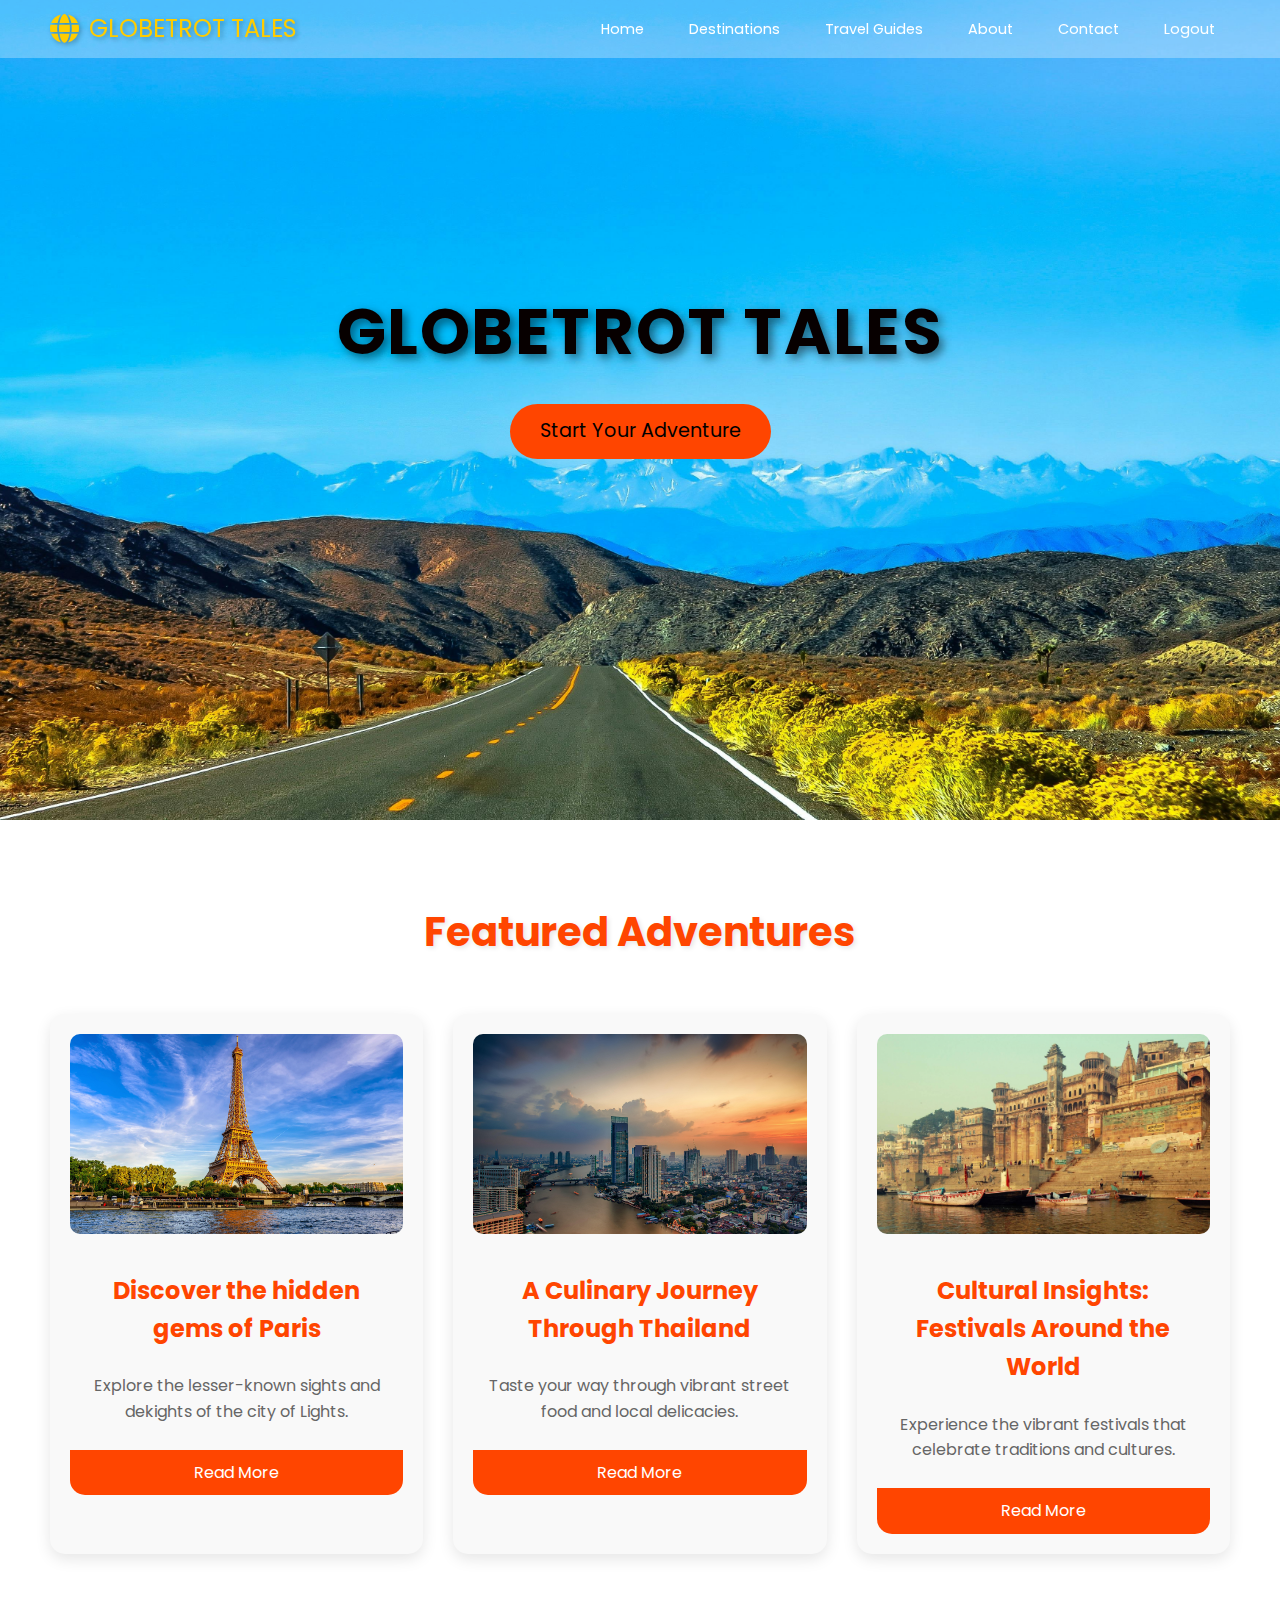
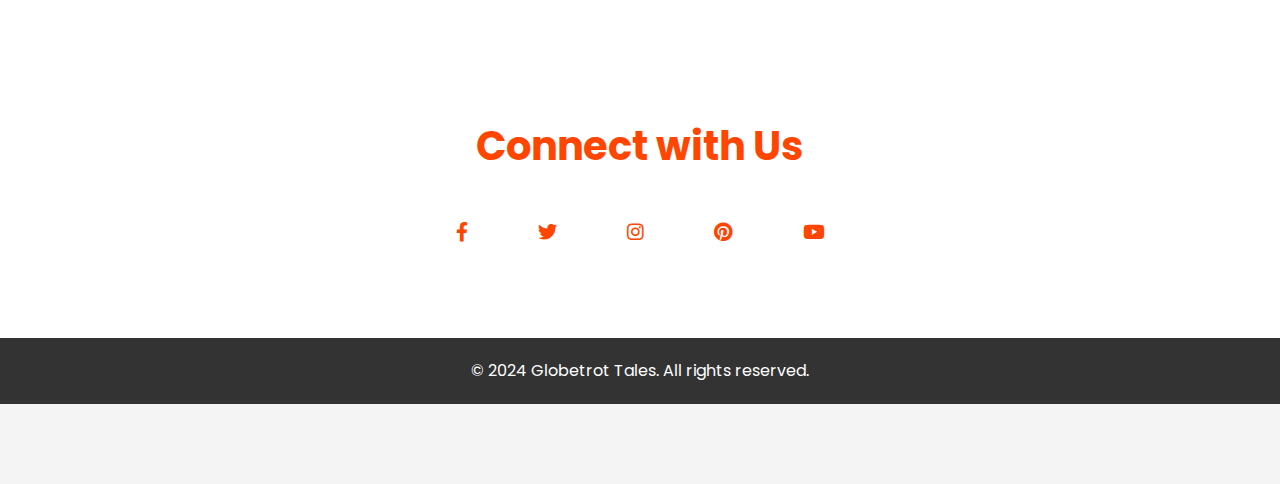
<file: index.html>
<!DOCTYPE html>
<html lang="en">
<head>
    <meta charset="UTF-8">
    <meta name="viewport" content="width=device-width, initial-scale=1.0">
    <title>Globetrot Tales - Travel Blog</title>
    <link rel="stylesheet" href="styles.css">
    <link rel="stylesheet" href="https://fonts.googleapis.com/css2?family=Poppins:wght@300;500;600&display=swap">
    <link rel="stylesheet" href="https://cdnjs.cloudflare.com/ajax/libs/font-awesome/6.0.0-beta3/css/all.min.css">
    <style>
        body {
            margin: 0;
            padding: 0;
            font-family: 'Poppins', sans-serif;
            background-color: #f4f4f4;
            color: #333;
            overflow-x: hidden;
        }

        /* Header Styling */
        header {
            width: 100%;
            padding: 10px 50px; /* Reduced padding */
            display: flex;
            justify-content: space-between;
            align-items: center;
            position: fixed;
            top: 0;
            left: 0;
            z-index: 100;
            transition: background 0.3s ease, top 0.3s ease;
        }

        .blog-title {
            color: #ffcc00;
            font-size: 1.5rem; /* Reduced font size */
            text-transform: uppercase;
            text-shadow: 2px 2px 5px rgba(0, 0, 0, 0.3);
            display: flex;
            align-items: center; /* Align icon and text vertically */
        }

        .blog-title i {
            margin-right: 10px; /* Spacing between icon and text */
            font-size: 1.8rem; /* Icon size */
        }

        nav ul {
            list-style: none;
            padding: 0;
            margin: 0;
            display: flex;
        }

        nav ul li {
            margin-left: 15px; /* Reduced margin */
        }

        nav ul li a {
            color: white;
            font-size: 0.9rem; /* Adjusted font size */
            text-decoration: none;
            padding: 8px 15px; /* Reduced padding */
            border-radius: 20px;
            transition: background-color 0.3s ease, color 0.3s ease;
        }

        nav ul li a:hover {
            background-color: #ffcc00;
            color: black;
        }

        /* Hero Section */
        .hero {
            width: 100%;
            height: 100vh;
            background-image: url('logo14.jpg'); /* Update with your image */
            background-size: cover;
            background-position: center;
            display: flex;
            flex-direction: column;
            justify-content: center;
            align-items: center;
            text-align: center;
            color: #070000;
            position: relative;
            z-index: 1;
        }

        .hero h1 {
            font-size: 4rem;
            text-transform: uppercase;
            letter-spacing: 0.1rem;
            text-shadow: 4px 4px 10px rgba(0, 0, 0, 0.5);
            margin-bottom: 20px;
            animation: fade-in 2s ease-in-out;
        }

        .cta-button {
            background-color: #ff4500;
            color: rgb(0, 0, 0);
            font-size: 1.2rem;
            padding: 12px 30px;
            border-radius: 30px;
            text-decoration: none;
            transition: background-color 0.3s ease, transform 0.3s ease;
            animation: bounce-in 2s ease-in-out infinite;
        }

        .cta-button:hover {
            background-color: #ffcc00;
            color: #333;
            transform: scale(1.1);
        }

        /* Featured Adventures Section */
        .featured-articles {
            padding: 80px 50px;
            background-color: #fff;
            text-align: center;
        }

        .featured-articles h2 {
            font-size: 2.5rem;
            margin-bottom: 50px;
            color: #ff4500;
            text-shadow: 2px 2px 5px rgba(0, 0, 0, 0.1);
        }

        .article-cards {
            display: flex;
            justify-content: space-between;
            gap: 30px;
            flex-wrap: wrap;
        }

        .article-card {
            background-color: #f9f9f9;
            border-radius: 15px;
            box-shadow: 0 5px 15px rgba(0, 0, 0, 0.1);
            transition: transform 0.3s ease;
            width: 30%;
            overflow: hidden;
        }

        .article-card:hover {
            transform: translateY(-10px);
        }

        .thumbnail img {
            width: 100%;
            height: 200px;
            object-fit: cover;
        }

        .article-card h3 {
            padding: 15px;
            font-size: 1.5rem;
            color: #ff4500;
        }

        .article-card p {
            padding: 0 15px 15px 15px;
            color: #666;
        }

        .read-more {
            display: block;
            background-color: #ff4500;
            color: white;
            text-align: center;
            padding: 10px;
            text-decoration: none;
            border-radius: 0 0 15px 15px;
        }

        .read-more:hover {
            background-color: #ffcc00;
            color: #333;
        }

        /* Recent Posts Section */
        .recent-posts {
            padding: 80px 50px;
            background-color: #f4f4f4;
            text-align: center;
        }

        .recent-posts h2 {
            font-size: 2.5rem;
            margin-bottom: 50px;
            color: #ff4500;
        }

        .recent-post-cards {
            display: flex;
            justify-content: center;
            gap: 30px;
        }

        .recent-post {
            background-color: #fff;
            padding: 30px;
            border-radius: 15px;
            box-shadow: 0 5px 15px rgba(0, 0, 0, 0.1);
            width: 45%;
            text-align: left;
        }

        .recent-post h3 {
            font-size: 1.5rem;
            margin-bottom: 10px;
            color: #ff4500;
        }

        .recent-post span {
            font-size: 0.9rem;
            color: #aaa;
        }

        .recent-post p {
            margin: 10px 0;
            color: #666;
        }

        .recent-post a {
            color: #ff4500;
            text-decoration: none;
        }

        .recent-post a:hover {
            text-decoration: underline;
        }

        /* Social Media Section */
        .social-media {
            padding: 80px 50px;
            background-color: #fff;
            text-align: center;
        }

        .social-media h2 {
            font-size: 2.5rem;
            margin-bottom: 30px;
            color: #ff4500;
        }

        .social-icons a {
            margin: 0 15px;
            color: #ff4500;
            font-size: 1.2rem;
            text-decoration: none;
        }

        .social-icons a:hover {
            color: #ffcc00;
        }

        /* Footer */
        footer {
            background-color: #333;
            padding: 20px;
            text-align: center;
            color: #fff;
        }

        footer p {
            margin: 0;
        }

        /* Animations */
        @keyframes fade-in {
            0% { opacity: 0; }
            100% { opacity: 1; }
        }

        @keyframes bounce {
            0%, 100% { transform: translateY(0); }
            50% { transform: translateY(-10px); }
        }

        @keyframes bounce-in {
            0%, 100% { transform: translateY(0); }
            50% { transform: translateY(-10px); }
        }

    </style>
</head>
<body>

<header class="transparent-header">
    <div class="blog-title">
        <i class="fas fa-globe"></i> Globetrot Tales
    </div>
    <nav>
        <ul>
            <li><a href="#">Home</a></li>
            <li><a href="destinations.html">Destinations</a></li>
            <li><a href="travel-guides.html">Travel Guides</a></li>
            <li><a href="about.html">About</a></li>
            <li><a href="contact.html">Contact</a></li>
            <li><a href="login.html">Logout</a></li>
        </ul>
    </nav>
</header>

<section class="hero slide-in">
    <h1>GLOBETROT TALES</h1>
    <a href="#" class="cta-button bounce-in">Start Your Adventure</a>
</section>

<section class="featured-articles">
    <h2>Featured Adventures</h2>
    <div class="article-cards">
        <div class="article-card">
            <div class="thumbnail">
                <img src="logo2.jpg" alt="Hidden Gems of Paris">
            </div>
            <h3>Discover the hidden gems of Paris</h3>
            <p>Explore the lesser-known sights and dekights of the city of Lights.</p>
            <a href="article.html" class="read-more">Read More</a>
        </div>
        <div class="article-card">
            <div class="thumbnail">
                <img src="logo3.jpg" alt="Culinary Journey Through Thailand">
            </div>
            <h3>A Culinary Journey Through Thailand</h3>
            <p>Taste your way through vibrant street food and local delicacies.</p>
            <a href="article2.html" class="read-more">Read More</a>
        </div>
        <div class="article-card">
            <div class="thumbnail">
                <img src="logo4.jpg" alt="Cultural Insights: Festivals Around the world">
            </div>
            <h3>Cultural Insights: Festivals Around the World</h3>
            <p>Experience the vibrant festivals that celebrate traditions and cultures.</p>
            <a href="article3.html" class="read-more">Read More</a>
        </div>
    </div>
</section>



<section class="social-media">
    <h2>Connect with Us</h2>
    <div class="social-icons">
        <a href="#"><i class="fab fa-facebook-f"></i></a>
        <a href="#"><i class="fab fa-twitter"></i></a>
        <a href="#"><i class="fab fa-instagram"></i></a>
        <a href="#"><i class="fab fa-pinterest"></i></a>
        <a href="#"><i class="fab fa-youtube"></i></a>
    </div>
</section>

<footer>
    <p>&copy; 2024 Globetrot Tales. All rights reserved.</p>
</footer>

</body>
</html>
</file>
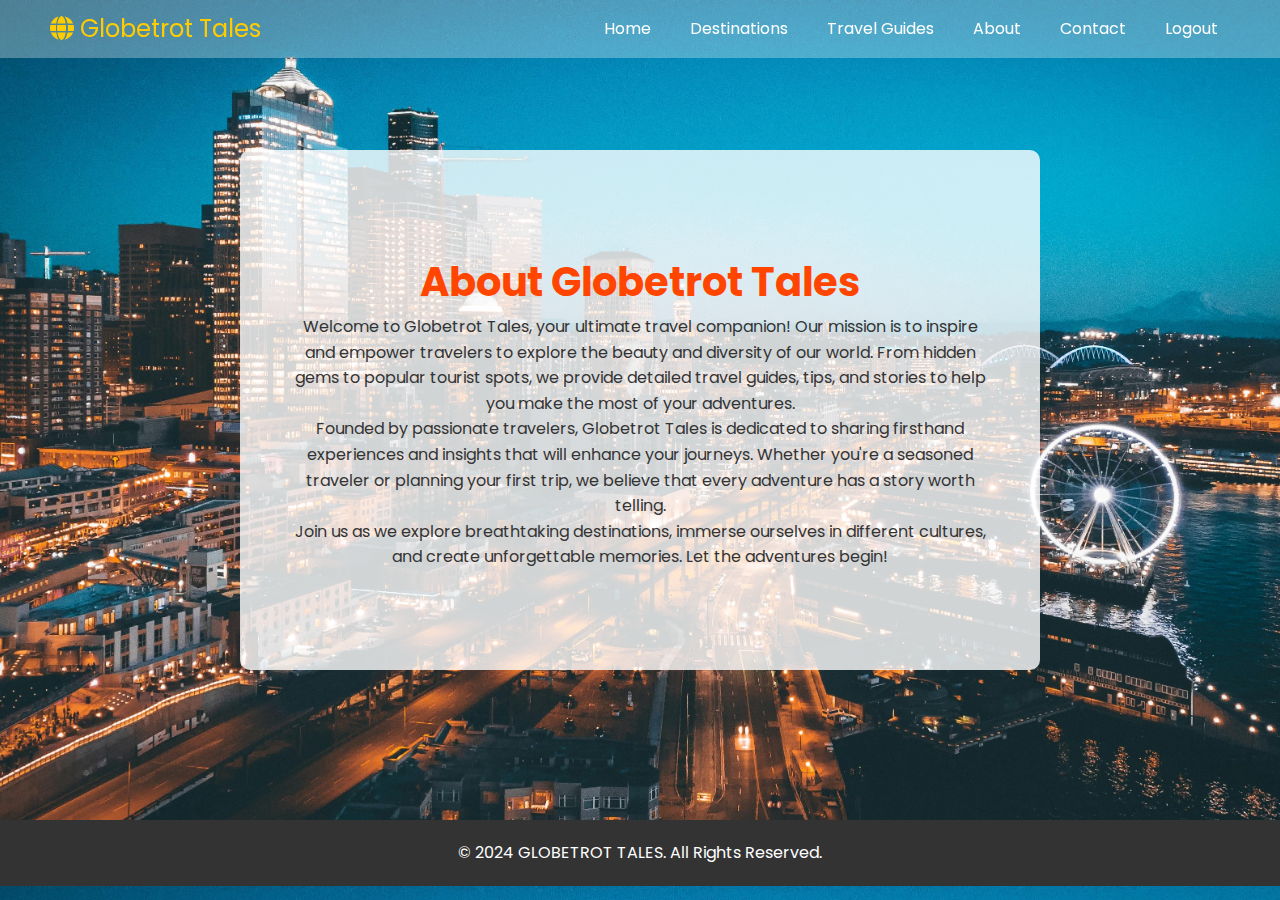
<file: about.html>
<!DOCTYPE html>
<html lang="en">
<head>
    <meta charset="UTF-8">
    <meta name="viewport" content="width=device-width, initial-scale=1.0">
    <title>About Us - Globetrot Tales</title>
    <link rel="stylesheet" href="styles.css">
    <link rel="stylesheet" href="https://fonts.googleapis.com/css2?family=Poppins:wght@300;500;600&display=swap">
    <link rel="stylesheet" href="https://cdnjs.cloudflare.com/ajax/libs/font-awesome/6.0.0-beta3/css/all.min.css">
    <style>
        body {
            margin: 0;
            padding: 0;
            font-family: 'Poppins', sans-serif;
            color: #333;
            background-image: url('main2.jpg'); /* Update with your image path */
            background-size: cover;
            background-position: center;
        }

        header {
            width: 100%;
            padding: 10px 50px;
            display: flex;
            justify-content: space-between;
            align-items: center;
            position: fixed;
            top: 0;
            left: 0;
            z-index: 100;
        }

        .blog-title {
            color: #ffcc00;
            font-size: 1.5rem;
        }

        nav ul {
            list-style: none;
            padding: 0;
            margin: 0;
            display: flex;
        }

        nav ul li {
            margin-left: 15px;
        }

        nav ul li a {
            color: white;
            text-decoration: none;
        }

        .about-content {
            padding: 100px 50px; /* Added padding for content */
            text-align: center;
            background-color: rgba(255, 255, 255, 0.8); /* Semi-transparent background */
            border-radius: 10px; /* Rounded corners */
            max-width: 800px; /* Limit width for better readability */
            margin: 150px auto; /* Center the content */
        }

        .about-content h2 {
            font-size: 2.5rem;
            color: #ff4500;
        }

        .about-content p {
            line-height: 1.6; /* Better line spacing */
        }

        footer {
            background-color: #333;
            padding: 20px;
            text-align: center;
            color: #fff;
        }

        footer p {
            margin: 0;
        }
    </style>
</head>
<body>

<header>
    <div class="blog-title">
        <i class="fas fa-globe"></i> Globetrot Tales
    </div>
    <nav>
        <ul>
            <li><a href="index.html">Home</a></li>
            <li><a href="destinations.html">Destinations</a></li>
            <li><a href="travel-guides.html">Travel Guides</a></li>
            <li><a href="about.html">About</a></li>
            <li><a href="contact.html">Contact</a></li>
            <li><a href="login.html">Logout</a></li>
        </ul>
    </nav>
</header>

<div class="about-content">
    <h2>About Globetrot Tales</h2>
    <p>Welcome to Globetrot Tales, your ultimate travel companion! Our mission is to inspire and empower travelers to explore the beauty and diversity of our world. From hidden gems to popular tourist spots, we provide detailed travel guides, tips, and stories to help you make the most of your adventures.</p>
    
    <p>Founded by passionate travelers, Globetrot Tales is dedicated to sharing firsthand experiences and insights that will enhance your journeys. Whether you're a seasoned traveler or planning your first trip, we believe that every adventure has a story worth telling.</p>
    
    <p>Join us as we explore breathtaking destinations, immerse ourselves in different cultures, and create unforgettable memories. Let the adventures begin!</p>
</div>

<footer>
    <p>© 2024 GLOBETROT TALES. All Rights Reserved.</p>
</footer>

</body>
</html>
</file>
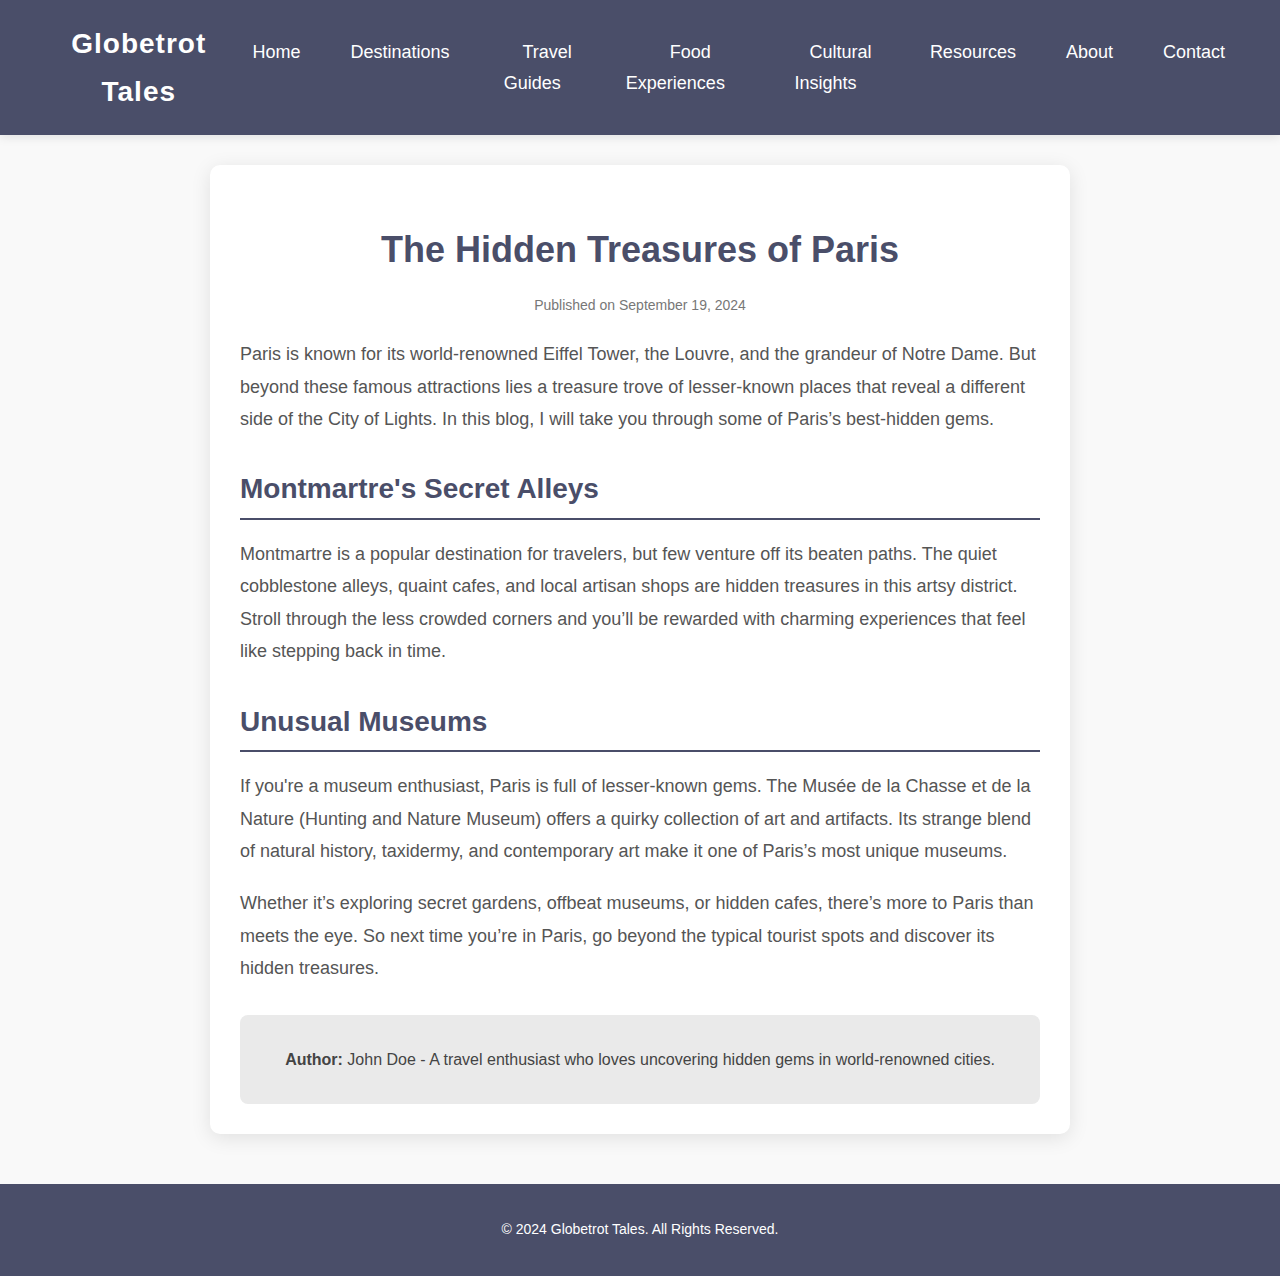
<file: article.html>
<!DOCTYPE html>
<html lang="en">
<head>
    <meta charset="UTF-8">
    <meta name="viewport" content="width=device-width, initial-scale=1.0">
    <title>Discover the Hidden Gems of Paris</title>
    <link rel="stylesheet" href="article.css">
</head>
<body>
    <!-- Header Section -->
    <header>
        <div class="header-container">
            <div class="logo">
                <h1>Globetrot Tales</h1>
            </div>
            <nav>
                <ul>
                    <li><a href="index.html">Home</a></li>
                    <li><a href="#">Destinations</a></li>
                    <li><a href="#">Travel Guides</a></li>
                    <li><a href="#">Food Experiences</a></li>
                    <li><a href="#">Cultural Insights</a></li>
                    <li><a href="#">Resources</a></li>
                    <li><a href="#">About</a></li>
                    <li><a href="#">Contact</a></li>
                </ul>
            </nav>
        </div>
    </header>

    <!-- Main Blog Article Section -->
    <main class="blog-article">
        <article>
            <h1>The Hidden Treasures of Paris</h1>
            <p class="publish-date">Published on September 19, 2024</p>
            
            <section class="article-content">
                <p>Paris is known for its world-renowned Eiffel Tower, the Louvre, and the grandeur of Notre Dame. But beyond these famous attractions lies a treasure trove of lesser-known places that reveal a different side of the City of Lights. In this blog, I will take you through some of Paris’s best-hidden gems.</p>
                
                <h2>Montmartre's Secret Alleys</h2>
                <p>Montmartre is a popular destination for travelers, but few venture off its beaten paths. The quiet cobblestone alleys, quaint cafes, and local artisan shops are hidden treasures in this artsy district. Stroll through the less crowded corners and you’ll be rewarded with charming experiences that feel like stepping back in time.</p>
                
                <h2>Unusual Museums</h2>
                <p>If you're a museum enthusiast, Paris is full of lesser-known gems. The Musée de la Chasse et de la Nature (Hunting and Nature Museum) offers a quirky collection of art and artifacts. Its strange blend of natural history, taxidermy, and contemporary art make it one of Paris’s most unique museums.</p>
                
                <p>Whether it’s exploring secret gardens, offbeat museums, or hidden cafes, there’s more to Paris than meets the eye. So next time you’re in Paris, go beyond the typical tourist spots and discover its hidden treasures.</p>
            </section>

            <div class="article-author">
                <p><strong>Author:</strong> John Doe - A travel enthusiast who loves uncovering hidden gems in world-renowned cities.</p>
            </div>
        </article>
    </main>

    <!-- Footer Section -->
    <footer>
        <p>© 2024 Globetrot Tales. All Rights Reserved.</p>
    </footer>
</body>
</html>
</file>
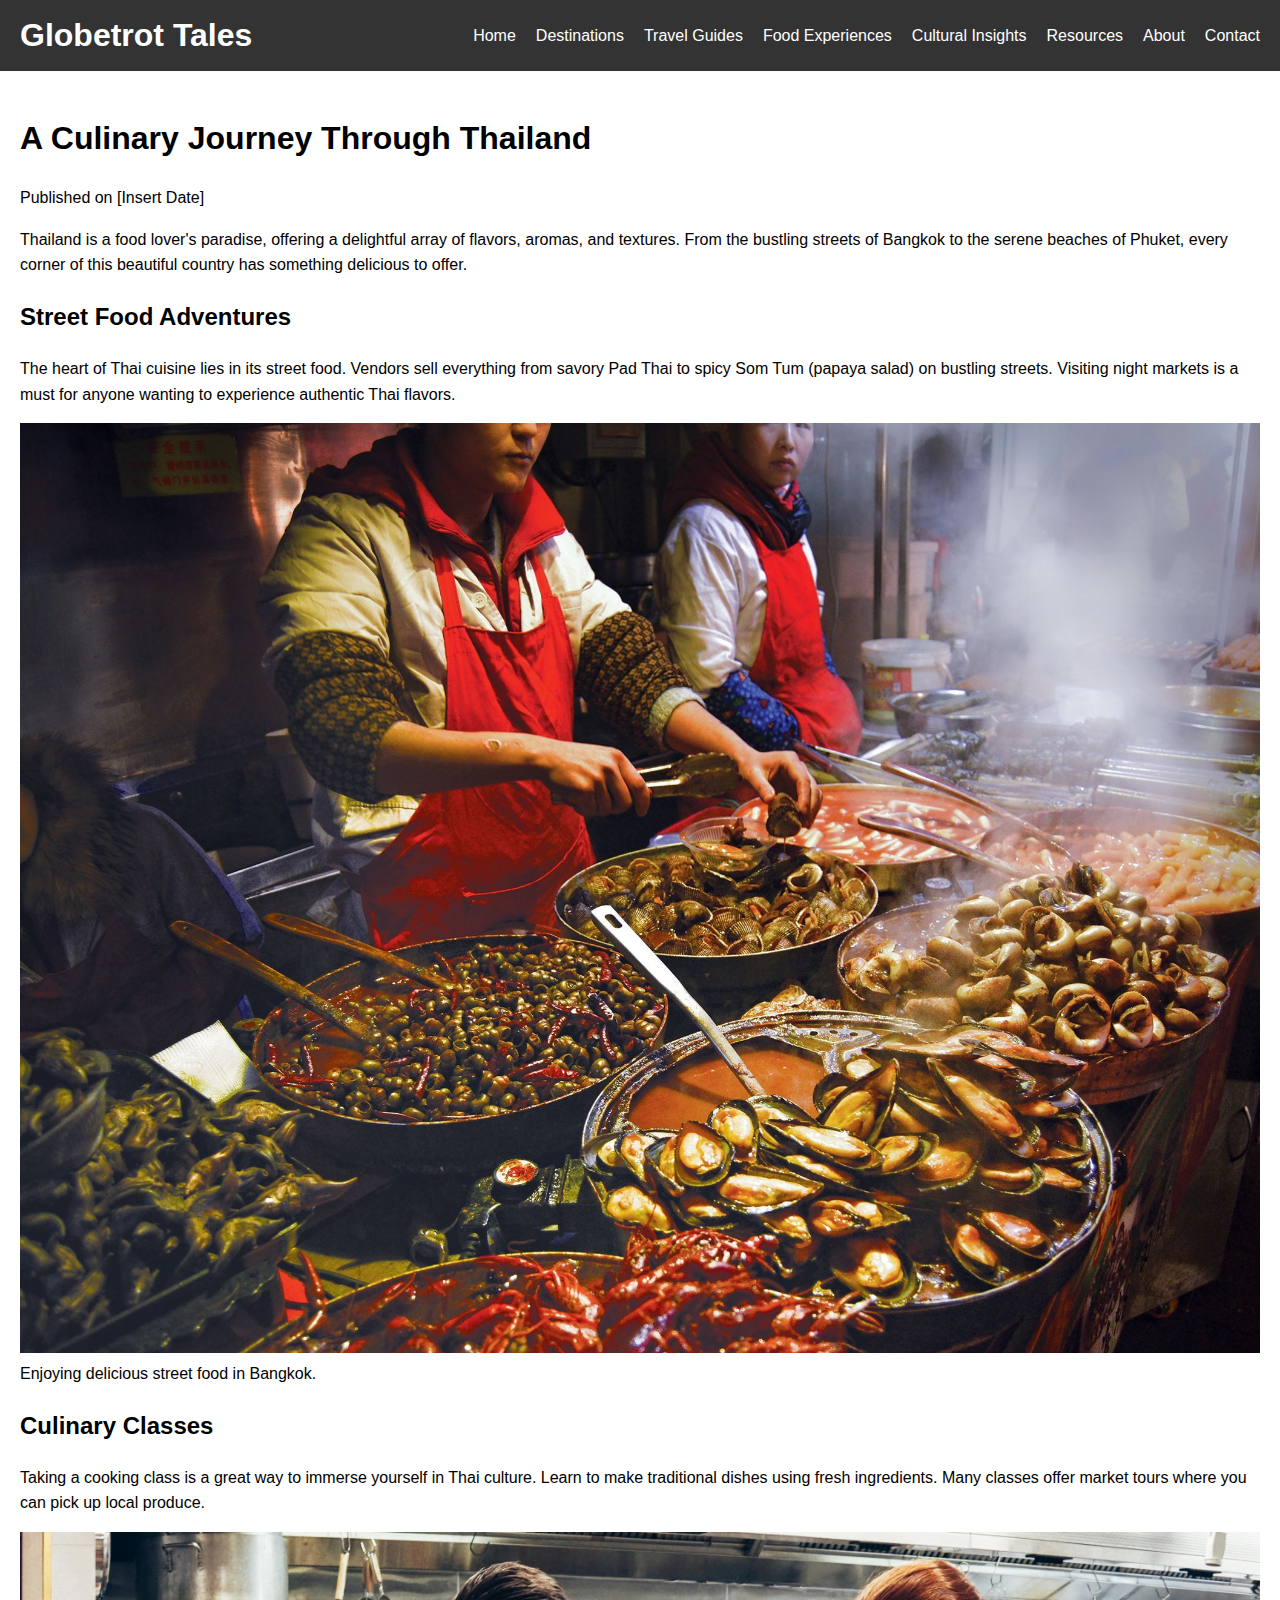
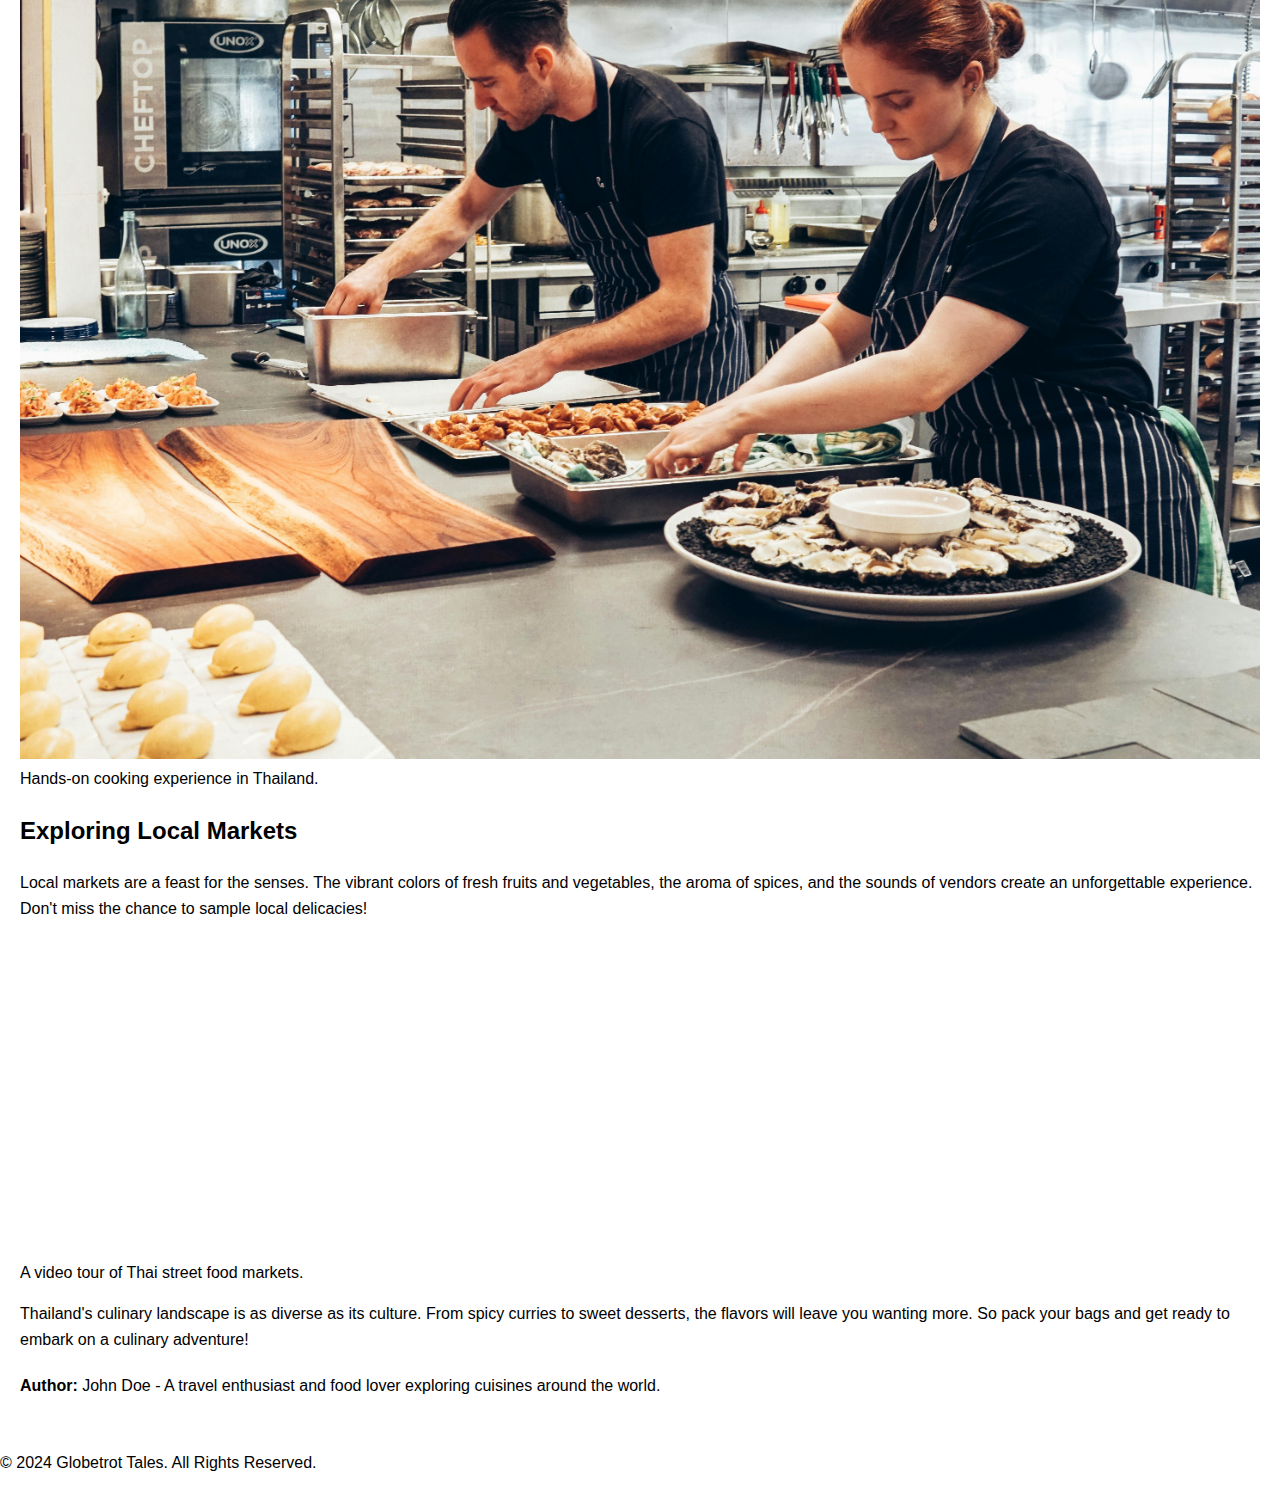
<file: article2.html>
<!DOCTYPE html>
<html lang="en">
<head>
    <meta charset="UTF-8">
    <meta name="viewport" content="width=device-width, initial-scale=1.0">
    <title>A Culinary Journey Through Thailand</title>
    <link rel="stylesheet" href="styles2.css"> <!-- Include your CSS file here -->
</head>
<body>
    <!-- Header Section -->
    <header>
        <div class="header-container">
            <div class="logo">
                <h1>Globetrot Tales</h1>
            </div>
            <nav>
                <ul>
                    <li><a href="index.html">Home</a></li>
                    <li><a href="#">Destinations</a></li>
                    <li><a href="#">Travel Guides</a></li>
                    <li><a href="#">Food Experiences</a></li>
                    <li><a href="#">Cultural Insights</a></li>
                    <li><a href="#">Resources</a></li>
                    <li><a href="#">About</a></li>
                    <li><a href="#">Contact</a></li>
                </ul>
            </nav>
        </div>
    </header>

    <!-- Main Article Section -->
    <main class="blog-article">
        <article>
            <h1>A Culinary Journey Through Thailand</h1>
            <p class="publish-date">Published on [Insert Date]</p>

            <section class="article-content">
                <p>Thailand is a food lover's paradise, offering a delightful array of flavors, aromas, and textures. From the bustling streets of Bangkok to the serene beaches of Phuket, every corner of this beautiful country has something delicious to offer.</p>
                
                <h2>Street Food Adventures</h2>
                <p>The heart of Thai cuisine lies in its street food. Vendors sell everything from savory Pad Thai to spicy Som Tum (papaya salad) on bustling streets. Visiting night markets is a must for anyone wanting to experience authentic Thai flavors.</p>

                <div class="article-image">
                    <img src="logo6.jpg" alt="Thai Street Food" class="responsive-img">
                    <figcaption>Enjoying delicious street food in Bangkok.</figcaption>
                </div>

                <h2>Culinary Classes</h2>
                <p>Taking a cooking class is a great way to immerse yourself in Thai culture. Learn to make traditional dishes using fresh ingredients. Many classes offer market tours where you can pick up local produce.</p>
                
                <div class="article-image">
                    <img src="logo7.jpg" alt="Thai Cooking Class" class="responsive-img">
                    <figcaption>Hands-on cooking experience in Thailand.</figcaption>
                </div>

                <h2>Exploring Local Markets</h2>
                <p>Local markets are a feast for the senses. The vibrant colors of fresh fruits and vegetables, the aroma of spices, and the sounds of vendors create an unforgettable experience. Don't miss the chance to sample local delicacies!</p>

                <div class="article-video">
                    <iframe width="560" height="315" src="https://www.youtube.com/embed/example_video" title="Thai Cooking Video" frameborder="0" allowfullscreen></iframe>
                    <figcaption>A video tour of Thai street food markets.</figcaption>
                </div>
                
                <p>Thailand's culinary landscape is as diverse as its culture. From spicy curries to sweet desserts, the flavors will leave you wanting more. So pack your bags and get ready to embark on a culinary adventure!</p>
            </section>

            <div class="article-author">
                <p><strong>Author:</strong> John Doe - A travel enthusiast and food lover exploring cuisines around the world.</p>
            </div>
        </article>
    </main>

    <!-- Footer Section -->
    <footer>
        <p>© 2024 Globetrot Tales. All Rights Reserved.</p>
    </footer>
</body>
</html>
</file>
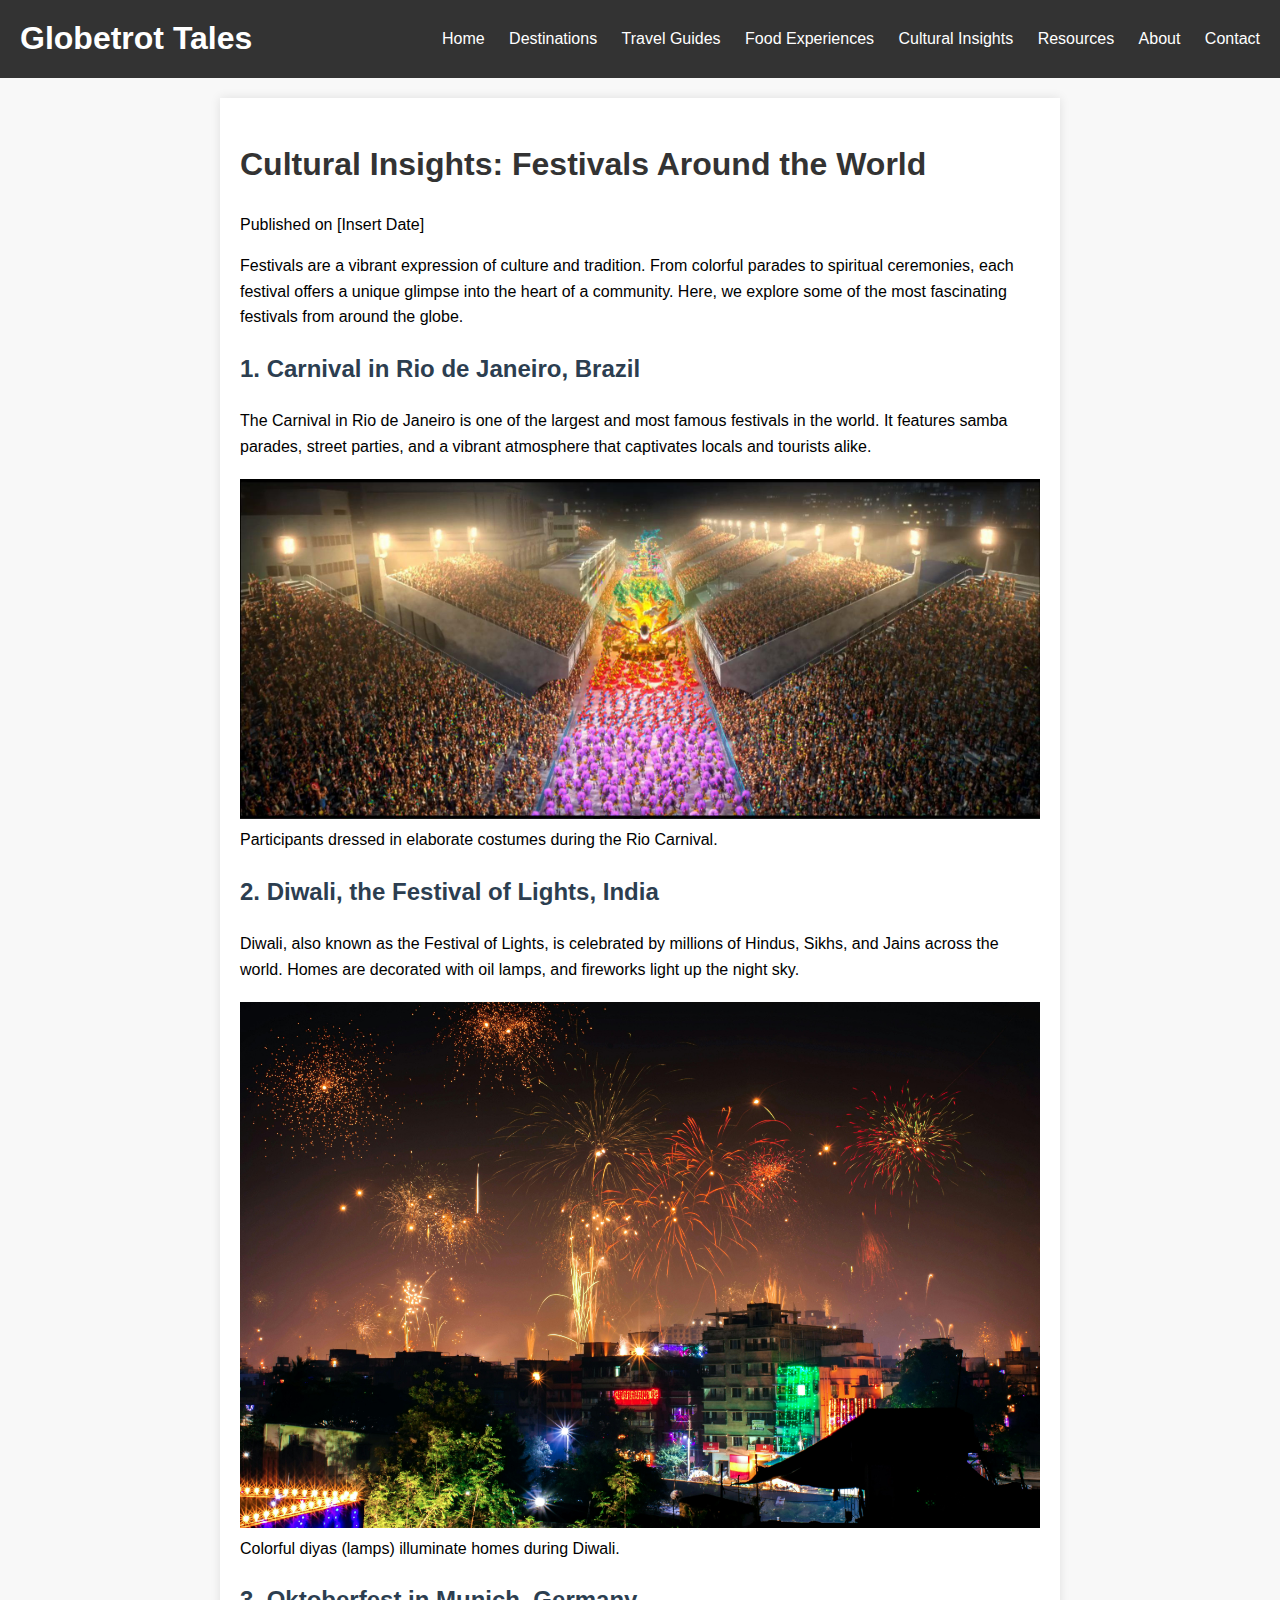
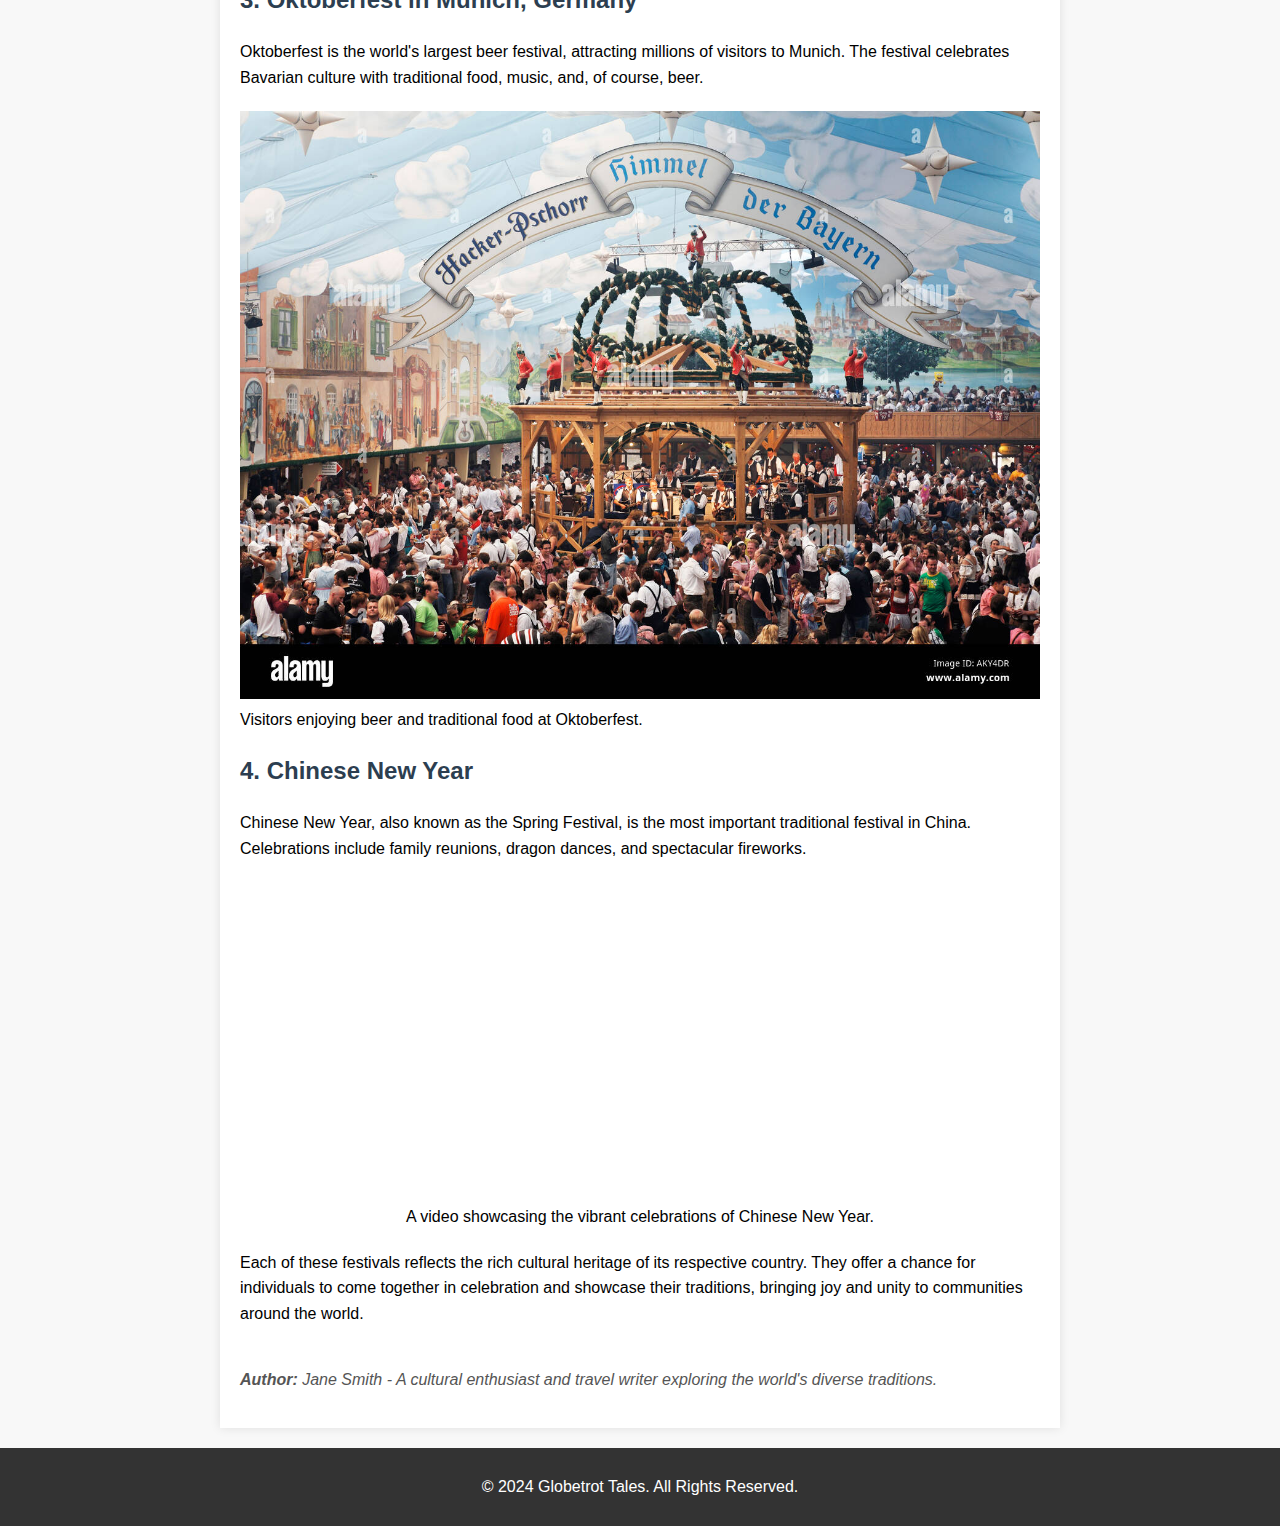
<file: article3.html>
<!DOCTYPE html>
<html lang="en">
<head>
    <meta charset="UTF-8">
    <meta name="viewport" content="width=device-width, initial-scale=1.0">
    <title>Cultural Insights: Festivals Around the World</title>
    <link rel="stylesheet" href="styles3.css"> <!-- Include your CSS file here -->
</head>
<body>
    <!-- Header Section -->
    <header>
        <div class="header-container">
            <div class="logo">
                <h1>Globetrot Tales</h1>
            </div>
            <nav>
                <ul>
                    <li><a href="index.html">Home</a></li>
                    <li><a href="#">Destinations</a></li>
                    <li><a href="#">Travel Guides</a></li>
                    <li><a href="#">Food Experiences</a></li>
                    <li><a href="#">Cultural Insights</a></li>
                    <li><a href="#">Resources</a></li>
                    <li><a href="#">About</a></li>
                    <li><a href="#">Contact</a></li>
                </ul>
            </nav>
        </div>
    </header>

    <!-- Main Article Section -->
    <main class="blog-article">
        <article>
            <h1>Cultural Insights: Festivals Around the World</h1>
            <p class="publish-date">Published on [Insert Date]</p>

            <section class="article-content">
                <p>Festivals are a vibrant expression of culture and tradition. From colorful parades to spiritual ceremonies, each festival offers a unique glimpse into the heart of a community. Here, we explore some of the most fascinating festivals from around the globe.</p>

                <h2>1. Carnival in Rio de Janeiro, Brazil</h2>
                <p>The Carnival in Rio de Janeiro is one of the largest and most famous festivals in the world. It features samba parades, street parties, and a vibrant atmosphere that captivates locals and tourists alike.</p>

                <div class="article-image">
                    <img src="logo8.jpg" alt="Carnival in Rio de Janeiro" class="responsive-img">
                    <figcaption>Participants dressed in elaborate costumes during the Rio Carnival.</figcaption>
                </div>

                <h2>2. Diwali, the Festival of Lights, India</h2>
                <p>Diwali, also known as the Festival of Lights, is celebrated by millions of Hindus, Sikhs, and Jains across the world. Homes are decorated with oil lamps, and fireworks light up the night sky.</p>

                <div class="article-image">
                    <img src="logo9.jpg" alt="Diwali Festival" class="responsive-img">
                    <figcaption>Colorful diyas (lamps) illuminate homes during Diwali.</figcaption>
                </div>

                <h2>3. Oktoberfest in Munich, Germany</h2>
                <p>Oktoberfest is the world's largest beer festival, attracting millions of visitors to Munich. The festival celebrates Bavarian culture with traditional food, music, and, of course, beer.</p>

                <div class="article-image">
                    <img src="logo10.jpg" alt="Oktoberfest in Munich" class="responsive-img">
                    <figcaption>Visitors enjoying beer and traditional food at Oktoberfest.</figcaption>
                </div>

                <h2>4. Chinese New Year</h2>
                <p>Chinese New Year, also known as the Spring Festival, is the most important traditional festival in China. Celebrations include family reunions, dragon dances, and spectacular fireworks.</p>

                <div class="article-video">
                    <iframe width="560" height="315" src="https://www.youtube.com/embed/example_video" title="Chinese New Year Celebrations" frameborder="0" allowfullscreen></iframe>
                    <figcaption>A video showcasing the vibrant celebrations of Chinese New Year.</figcaption>
                </div>

                <p>Each of these festivals reflects the rich cultural heritage of its respective country. They offer a chance for individuals to come together in celebration and showcase their traditions, bringing joy and unity to communities around the world.</p>
            </section>

            <div class="article-author">
                <p><strong>Author:</strong> Jane Smith - A cultural enthusiast and travel writer exploring the world's diverse traditions.</p>
            </div>
        </article>
    </main>

    <!-- Footer Section -->
    <footer>
        <p>© 2024 Globetrot Tales. All Rights Reserved.</p>
    </footer>
</body>
</html>
</file>
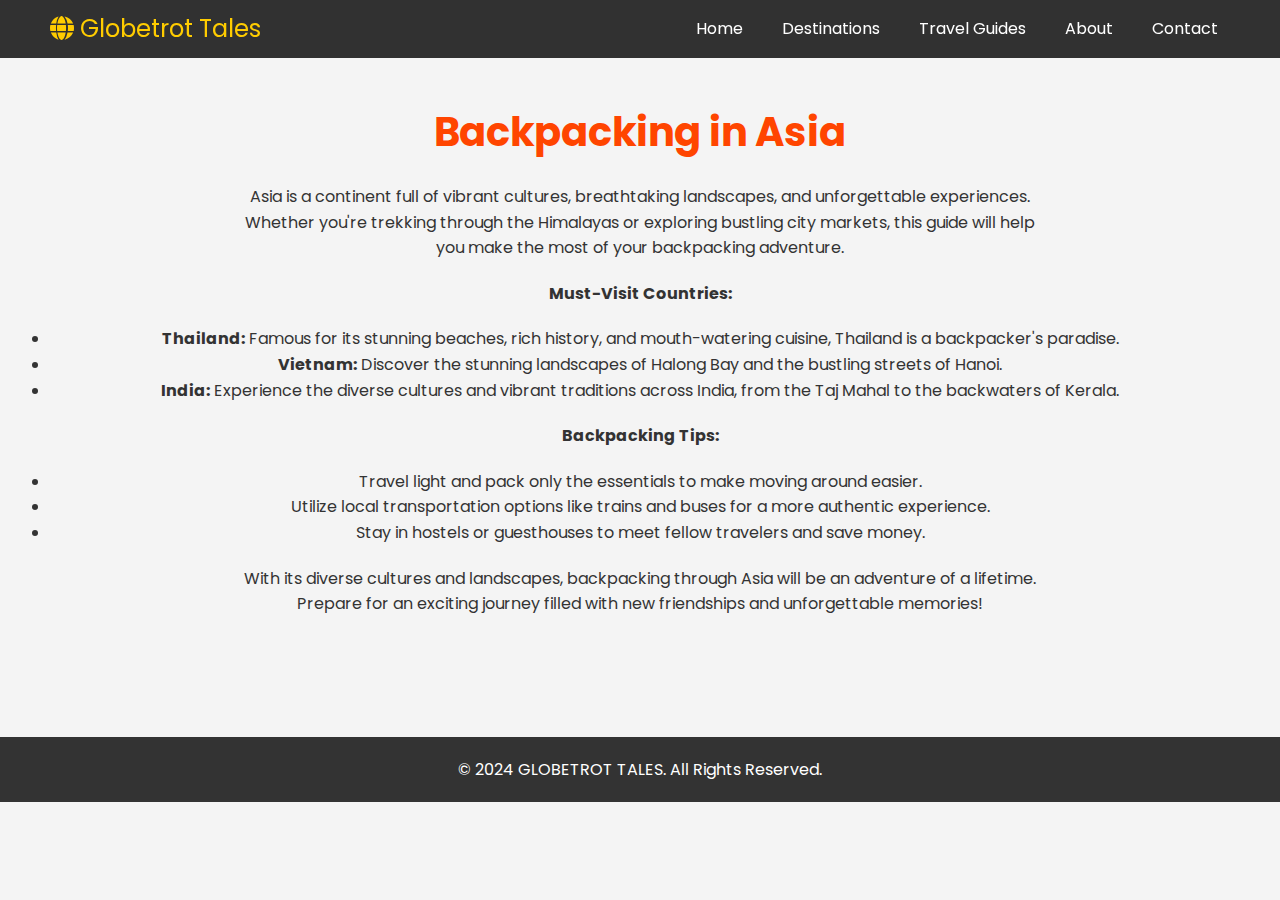
<file: guides-asia.html>
<!DOCTYPE html>
<html lang="en">
<head>
    <meta charset="UTF-8">
    <meta name="viewport" content="width=device-width, initial-scale=1.0">
    <title>Backpacking in Asia - Globetrot Tales</title>
    <link rel="stylesheet" href="styles.css">
    <link rel="stylesheet" href="https://fonts.googleapis.com/css2?family=Poppins:wght@300;500;600&display=swap">
    <link rel="stylesheet" href="https://cdnjs.cloudflare.com/ajax/libs/font-awesome/6.0.0-beta3/css/all.min.css">
    <style>
        body {
            margin: 0;
            padding: 0;
            font-family: 'Poppins', sans-serif;
            background-color: #f4f4f4;
            color: #333;
        }

        header {
            width: 100%;
            padding: 10px 50px; /* Reduced padding */
            display: flex;
            justify-content: space-between;
            align-items: center;
            background: rgba(0, 0, 0, 0.8);
            position: fixed;
            top: 0;
            left: 0;
            z-index: 100;
        }

        .blog-title {
            color: #ffcc00;
            font-size: 1.5rem;
        }

        nav ul {
            list-style: none;
            padding: 0;
            margin: 0;
            display: flex;
        }

        nav ul li {
            margin-left: 15px; /* Reduced margin */
        }

        nav ul li a {
            color: white;
            text-decoration: none;
        }

        .guide-content {
            padding: 100px 50px; /* Added padding for content */
            text-align: center;
        }

        .guide-content h2 {
            font-size: 2.5rem;
            color: #ff4500;
        }

        .guide-content p {
            max-width: 800px; /* Limit width for better readability */
            margin: 20px auto;
            line-height: 1.6; /* Better line spacing */
        }

        footer {
            background-color: #333;
            padding: 20px;
            text-align: center;
            color: #fff;
        }

        footer p {
            margin: 0;
        }
    </style>
</head>
<body>

<header>
    <div class="blog-title">
        <i class="fas fa-globe"></i> Globetrot Tales
    </div>
    <nav>
        <ul>
            <li><a href="index.html">Home</a></li>
            <li><a href="destinations.html">Destinations</a></li>
            <li><a href="travel-guides.html">Travel Guides</a></li>
            <li><a href="#">About</a></li>
            <li><a href="#">Contact</a></li>
        </ul>
    </nav>
</header>

<div class="guide-content">
    <h2>Backpacking in Asia</h2>
    <p>Asia is a continent full of vibrant cultures, breathtaking landscapes, and unforgettable experiences. Whether you're trekking through the Himalayas or exploring bustling city markets, this guide will help you make the most of your backpacking adventure.</p>
    
    <p><strong>Must-Visit Countries:</strong></p>
    <ul>
        <li><strong>Thailand:</strong> Famous for its stunning beaches, rich history, and mouth-watering cuisine, Thailand is a backpacker's paradise.</li>
        <li><strong>Vietnam:</strong> Discover the stunning landscapes of Halong Bay and the bustling streets of Hanoi.</li>
        <li><strong>India:</strong> Experience the diverse cultures and vibrant traditions across India, from the Taj Mahal to the backwaters of Kerala.</li>
    </ul>

    <p><strong>Backpacking Tips:</strong></p>
    <ul>
        <li>Travel light and pack only the essentials to make moving around easier.</li>
        <li>Utilize local transportation options like trains and buses for a more authentic experience.</li>
        <li>Stay in hostels or guesthouses to meet fellow travelers and save money.</li>
    </ul>
    
    <p>With its diverse cultures and landscapes, backpacking through Asia will be an adventure of a lifetime. Prepare for an exciting journey filled with new friendships and unforgettable memories!</p>
</div>

<footer>
    <p>© 2024 GLOBETROT TALES. All Rights Reserved.</p>
</footer>

</body>
</html>
</file>
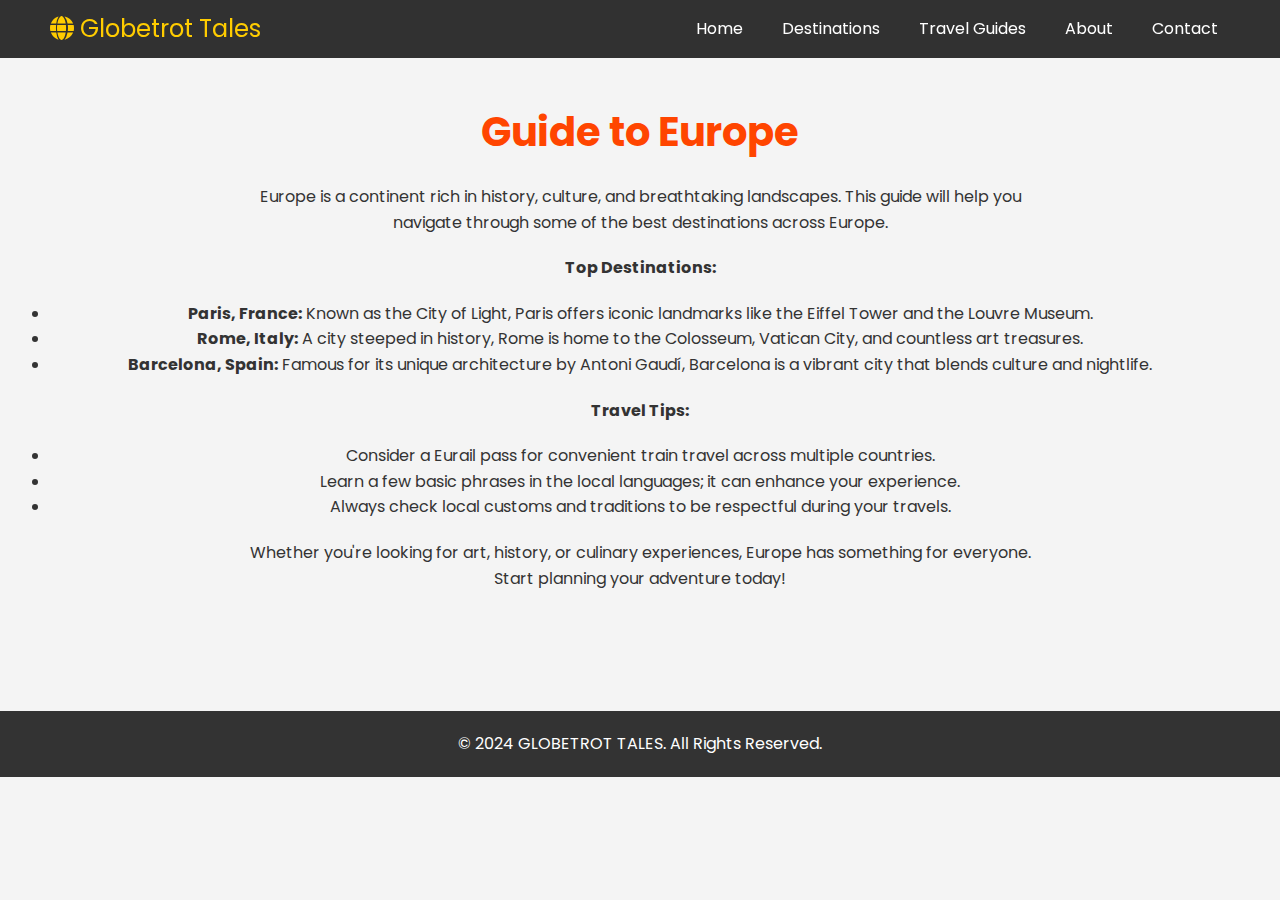
<file: guides-europe.html>
<!DOCTYPE html>
<html lang="en">
<head>
    <meta charset="UTF-8">
    <meta name="viewport" content="width=device-width, initial-scale=1.0">
    <title>Guide to Europe - Globetrot Tales</title>
    <link rel="stylesheet" href="styles.css">
    <link rel="stylesheet" href="https://fonts.googleapis.com/css2?family=Poppins:wght@300;500;600&display=swap">
    <link rel="stylesheet" href="https://cdnjs.cloudflare.com/ajax/libs/font-awesome/6.0.0-beta3/css/all.min.css">
    <style>
        body {
            margin: 0;
            padding: 0;
            font-family: 'Poppins', sans-serif;
            background-color: #f4f4f4;
            color: #333;
        }

        header {
            width: 100%;
            padding: 10px 50px; /* Reduced padding */
            display: flex;
            justify-content: space-between;
            align-items: center;
            background: rgba(0, 0, 0, 0.8);
            position: fixed;
            top: 0;
            left: 0;
            z-index: 100;
        }

        .blog-title {
            color: #ffcc00;
            font-size: 1.5rem;
        }

        nav ul {
            list-style: none;
            padding: 0;
            margin: 0;
            display: flex;
        }

        nav ul li {
            margin-left: 15px; /* Reduced margin */
        }

        nav ul li a {
            color: white;
            text-decoration: none;
        }

        .guide-content {
            padding: 100px 50px; /* Added padding for content */
            text-align: center;
        }

        .guide-content h2 {
            font-size: 2.5rem;
            color: #ff4500;
        }

        .guide-content p {
            max-width: 800px; /* Limit width for better readability */
            margin: 20px auto;
            line-height: 1.6; /* Better line spacing */
        }

        footer {
            background-color: #333;
            padding: 20px;
            text-align: center;
            color: #fff;
        }

        footer p {
            margin: 0;
        }
    </style>
</head>
<body>

<header>
    <div class="blog-title">
        <i class="fas fa-globe"></i> Globetrot Tales
    </div>
    <nav>
        <ul>
            <li><a href="index.html">Home</a></li>
            <li><a href="destinations.html">Destinations</a></li>
            <li><a href="travel-guides.html">Travel Guides</a></li>
            <li><a href="#">About</a></li>
            <li><a href="#">Contact</a></li>
        </ul>
    </nav>
</header>

<div class="guide-content">
    <h2>Guide to Europe</h2>
    <p>Europe is a continent rich in history, culture, and breathtaking landscapes. This guide will help you navigate through some of the best destinations across Europe.</p>
    
    <p><strong>Top Destinations:</strong></p>
    <ul>
        <li><strong>Paris, France:</strong> Known as the City of Light, Paris offers iconic landmarks like the Eiffel Tower and the Louvre Museum.</li>
        <li><strong>Rome, Italy:</strong> A city steeped in history, Rome is home to the Colosseum, Vatican City, and countless art treasures.</li>
        <li><strong>Barcelona, Spain:</strong> Famous for its unique architecture by Antoni Gaudí, Barcelona is a vibrant city that blends culture and nightlife.</li>
    </ul>

    <p><strong>Travel Tips:</strong></p>
    <ul>
        <li>Consider a Eurail pass for convenient train travel across multiple countries.</li>
        <li>Learn a few basic phrases in the local languages; it can enhance your experience.</li>
        <li>Always check local customs and traditions to be respectful during your travels.</li>
    </ul>
    
    <p>Whether you're looking for art, history, or culinary experiences, Europe has something for everyone. Start planning your adventure today!</p>
</div>

<footer>
    <p>© 2024 GLOBETROT TALES. All Rights Reserved.</p>
</footer>

</body>
</html>
</file>
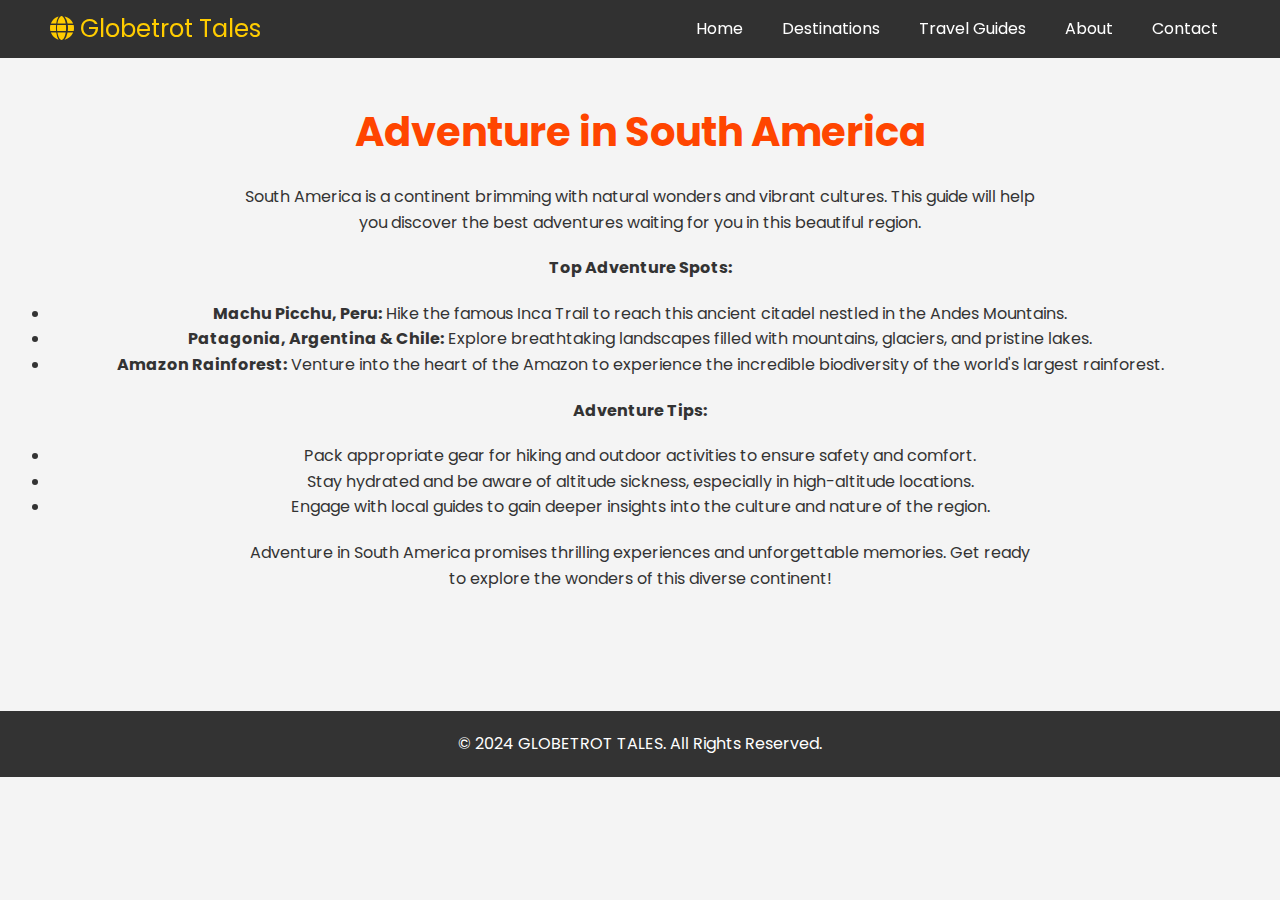
<file: guides-south america.html>
<!DOCTYPE html>
<html lang="en">
<head>
    <meta charset="UTF-8">
    <meta name="viewport" content="width=device-width, initial-scale=1.0">
    <title>Adventure in South America - Globetrot Tales</title>
    <link rel="stylesheet" href="styles.css">
    <link rel="stylesheet" href="https://fonts.googleapis.com/css2?family=Poppins:wght@300;500;600&display=swap">
    <link rel="stylesheet" href="https://cdnjs.cloudflare.com/ajax/libs/font-awesome/6.0.0-beta3/css/all.min.css">
    <style>
        body {
            margin: 0;
            padding: 0;
            font-family: 'Poppins', sans-serif;
            background-color: #f4f4f4;
            color: #333;
        }

        header {
            width: 100%;
            padding: 10px 50px; /* Reduced padding */
            display: flex;
            justify-content: space-between;
            align-items: center;
            background: rgba(0, 0, 0, 0.8);
            position: fixed;
            top: 0;
            left: 0;
            z-index: 100;
        }

        .blog-title {
            color: #ffcc00;
            font-size: 1.5rem;
        }

        nav ul {
            list-style: none;
            padding: 0;
            margin: 0;
            display: flex;
        }

        nav ul li {
            margin-left: 15px; /* Reduced margin */
        }

        nav ul li a {
            color: white;
            text-decoration: none;
        }

        .guide-content {
            padding: 100px 50px; /* Added padding for content */
            text-align: center;
        }

        .guide-content h2 {
            font-size: 2.5rem;
            color: #ff4500;
        }

        .guide-content p {
            max-width: 800px; /* Limit width for better readability */
            margin: 20px auto;
            line-height: 1.6; /* Better line spacing */
        }

        footer {
            background-color: #333;
            padding: 20px;
            text-align: center;
            color: #fff;
        }

        footer p {
            margin: 0;
        }
    </style>
</head>
<body>

<header>
    <div class="blog-title">
        <i class="fas fa-globe"></i> Globetrot Tales
    </div>
    <nav>
        <ul>
            <li><a href="index.html">Home</a></li>
            <li><a href="destinations.html">Destinations</a></li>
            <li><a href="travel-guides.html">Travel Guides</a></li>
            <li><a href="#">About</a></li>
            <li><a href="#">Contact</a></li>
        </ul>
    </nav>
</header>

<div class="guide-content">
    <h2>Adventure in South America</h2>
    <p>South America is a continent brimming with natural wonders and vibrant cultures. This guide will help you discover the best adventures waiting for you in this beautiful region.</p>
    
    <p><strong>Top Adventure Spots:</strong></p>
    <ul>
        <li><strong>Machu Picchu, Peru:</strong> Hike the famous Inca Trail to reach this ancient citadel nestled in the Andes Mountains.</li>
        <li><strong>Patagonia, Argentina & Chile:</strong> Explore breathtaking landscapes filled with mountains, glaciers, and pristine lakes.</li>
        <li><strong>Amazon Rainforest:</strong> Venture into the heart of the Amazon to experience the incredible biodiversity of the world's largest rainforest.</li>
    </ul>

    <p><strong>Adventure Tips:</strong></p>
    <ul>
        <li>Pack appropriate gear for hiking and outdoor activities to ensure safety and comfort.</li>
        <li>Stay hydrated and be aware of altitude sickness, especially in high-altitude locations.</li>
        <li>Engage with local guides to gain deeper insights into the culture and nature of the region.</li>
    </ul>
    
    <p>Adventure in South America promises thrilling experiences and unforgettable memories. Get ready to explore the wonders of this diverse continent!</p>
</div>

<footer>
    <p>© 2024 GLOBETROT TALES. All Rights Reserved.</p>
</footer>

</body>
</html>
</file>
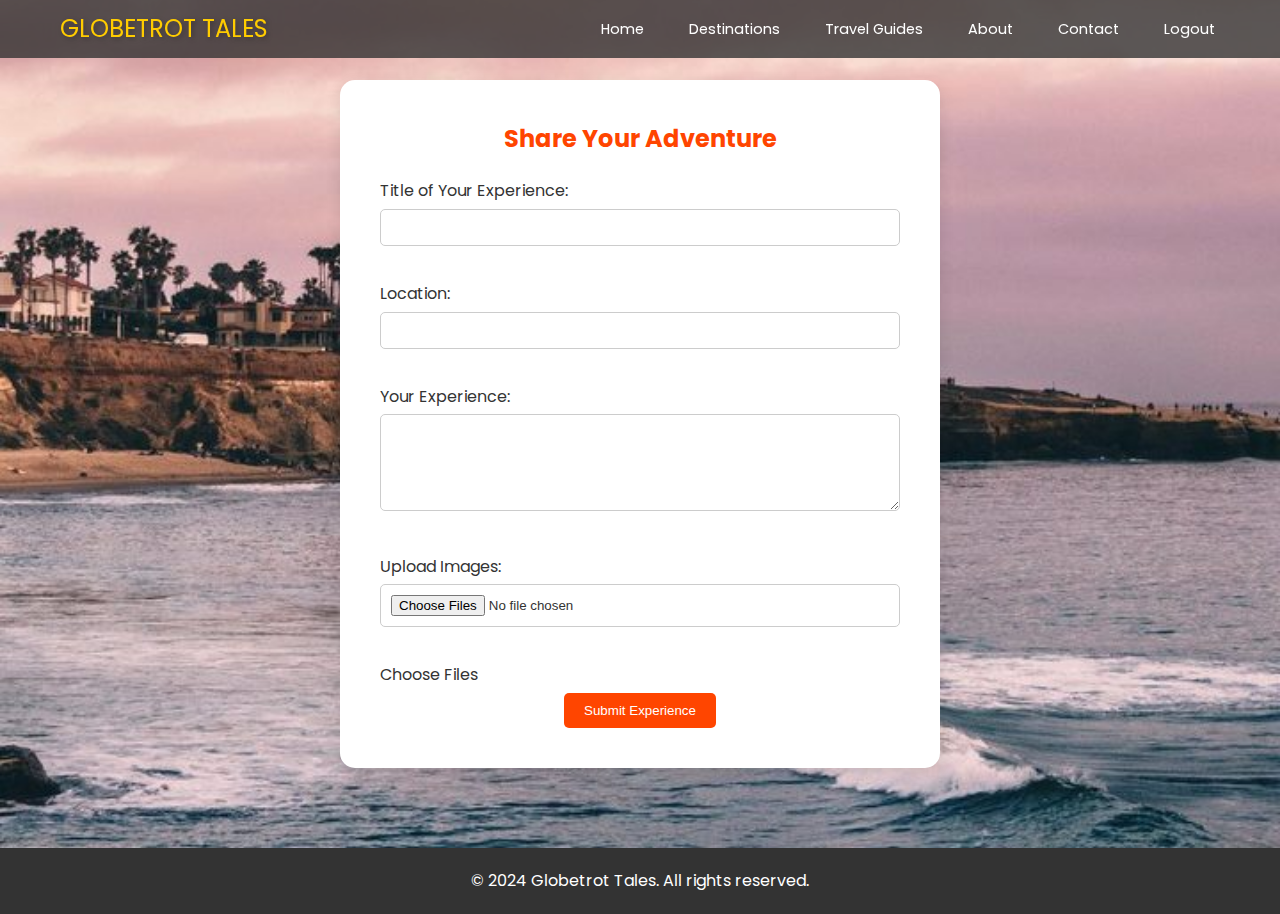
<file: submit-experience.html>
<!DOCTYPE html>
<html lang="en">
<head>
    <meta charset="UTF-8">
    <meta name="viewport" content="width=device-width, initial-scale=1.0">
    <title>Submit Your Experience - Globetrot Tales</title>
    <link rel="stylesheet" href="styles.css">
    <link rel="stylesheet" href="https://fonts.googleapis.com/css2?family=Poppins:wght@300;500;600&display=swap">
    <style>
        body {
            margin: 0;
            padding: 0;
            font-family: 'Poppins', sans-serif;
            background-image: url('bg5.jpg'); /* Add your background image URL here */
            background-size: cover; /* Cover the entire viewport */
            background-position: center; /* Center the image */
            color: #333;
            height: 100vh; /* Full height */
        }

        /* Header Styling */
        header {
            width: 100%;
            padding: 10px 50px; /* Adjusted padding */
            display: flex;
            justify-content: space-between;
            align-items: center;
            position: fixed;
            top: 0;
            left: 0;
            z-index: 100;
            background-color: rgba(51, 51, 51, 0.8); /* Semi-transparent background */
            transition: background 0.3s ease, top 0.3s ease;
        }

        .blog-title {
            color: #ffcc00;
            font-size: 1.5rem; /* Font size */
            text-transform: uppercase;
            text-shadow: 2px 2px 5px rgba(0, 0, 0, 0.3);
            display: flex;
            align-items: center;
        }

        .blog-title i {
            margin-right: 10px; /* Spacing between icon and text */
            font-size: 1.8rem; /* Icon size */
        }

        nav ul {
            list-style: none;
            padding: 0;
            margin: 0;
            display: flex;
        }

        nav ul li {
            margin-left: 15px; /* Reduced margin */
        }

        nav ul li a {
            color: white;
            font-size: 0.9rem; /* Adjusted font size */
            text-decoration: none;
            padding: 8px 15px; /* Reduced padding */
            border-radius: 20px;
            transition: background-color 0.3s ease, color 0.3s ease;
        }

        nav ul li a:hover {
            background-color: #ffcc00;
            color: black;
        }

        main {
            padding: 80px 50px;
            text-align: center;
            position: relative; /* Position relative for thank you message */
        }

        .submission-form {
            background-color: white;
            border-radius: 15px;
            padding: 40px;
            box-shadow: 0 5px 15px rgba(0, 0, 0, 0.1);
            max-width: 600px;
            margin: 0 auto;
            transition: opacity 0.3s ease;
        }

        .submission-form h2 {
            color: #ff4500;
            margin-bottom: 20px;
        }

        .submission-form label {
            display: block;
            margin: 15px 0 5px;
            text-align: left;
        }

        .submission-form input,
        .submission-form textarea {
            width: 100%;
            padding: 10px;
            border: 1px solid #ccc;
            border-radius: 5px;
            margin-bottom: 20px;
        }

        .submission-form button {
            background-color: #ff4500;
            color: white;
            padding: 10px 20px;
            border: none;
            border-radius: 5px;
            cursor: pointer;
            transition: background-color 0.3s ease;
        }

        .submission-form button:hover {
            background-color: #ffcc00;
            color: #333;
        }

        .thank-you-message {
            display: none;
            position: absolute;
            top: 50%;
            left: 50%;
            transform: translate(-50%, -50%);
            font-size: 2rem;
            color: #ff4500;
            animation: float 2s ease-in-out infinite;
        }

        @keyframes float {
            0% { transform: translate(-50%, -50%) translateY(0); }
            50% { transform: translate(-50%, -50%) translateY(-20px); }
            100% { transform: translate(-50%, -50%) translateY(0); }
        }

        footer {
            background-color: #333;
            padding: 20px;
            text-align: center;
            color: #fff;
            position: relative;
            bottom: 0;
            width: 100%;
        }

        footer p {
            margin: 0;
        }
    </style>
</head>
<body>

<header>
    <div class="blog-title">
        <i class="fas fa-globe"></i> <!-- Earth icon -->
        Globetrot Tales
    </div>
    <nav>
        <ul>
            <li><a href="index.html">Home</a></li>
            <li><a href="destinations.html">Destinations</a></li>
            <li><a href="travel-guides.html">Travel Guides</a></li>
            <li><a href="about.html">About</a></li>
            <li><a href="contact.html">Contact</a></li>
            <li><a href="login.html">Logout</a></li>
        </ul>
    </nav>
</header>

<main>
    <section class="submission-form" id="submissionForm">
        <h2>Share Your Adventure</h2>
        <form id="experienceForm">
            <label for="title">Title of Your Experience:</label>
            <input type="text" id="title" name="title" required>

            <label for="location">Location:</label>
            <input type="text" id="location" name="location" required>

            <label for="experience">Your Experience:</label>
            <textarea id="experience" name="experience" rows="5" required></textarea>

            <label for="images" class="upload-label">Upload Images:</label>
            <div class="upload-container">
                <input type="file" id="images" name="images" multiple accept="image/*" class="upload-input">
                <label for="images" class="upload-button">Choose Files</label>
            </div>

            <button type="submit">Submit Experience</button>
        </form>
    </section>
    <div class="thank-you-message" id="thankYouMessage">THANK YOU FOR SHARING YOUR EXPERIENCE</div>
</main>

<footer>
    <p>&copy; 2024 Globetrot Tales. All rights reserved.</p>
</footer>

<script>
    document.getElementById('experienceForm').addEventListener('submit', function(event) {
        event.preventDefault(); // Prevent the form from submitting normally
        document.getElementById('submissionForm').style.display = 'none'; // Hide the form
        document.getElementById('thankYouMessage').style.display = 'block'; // Show the thank you message
    });
</script>

</body>
</html>
</file>
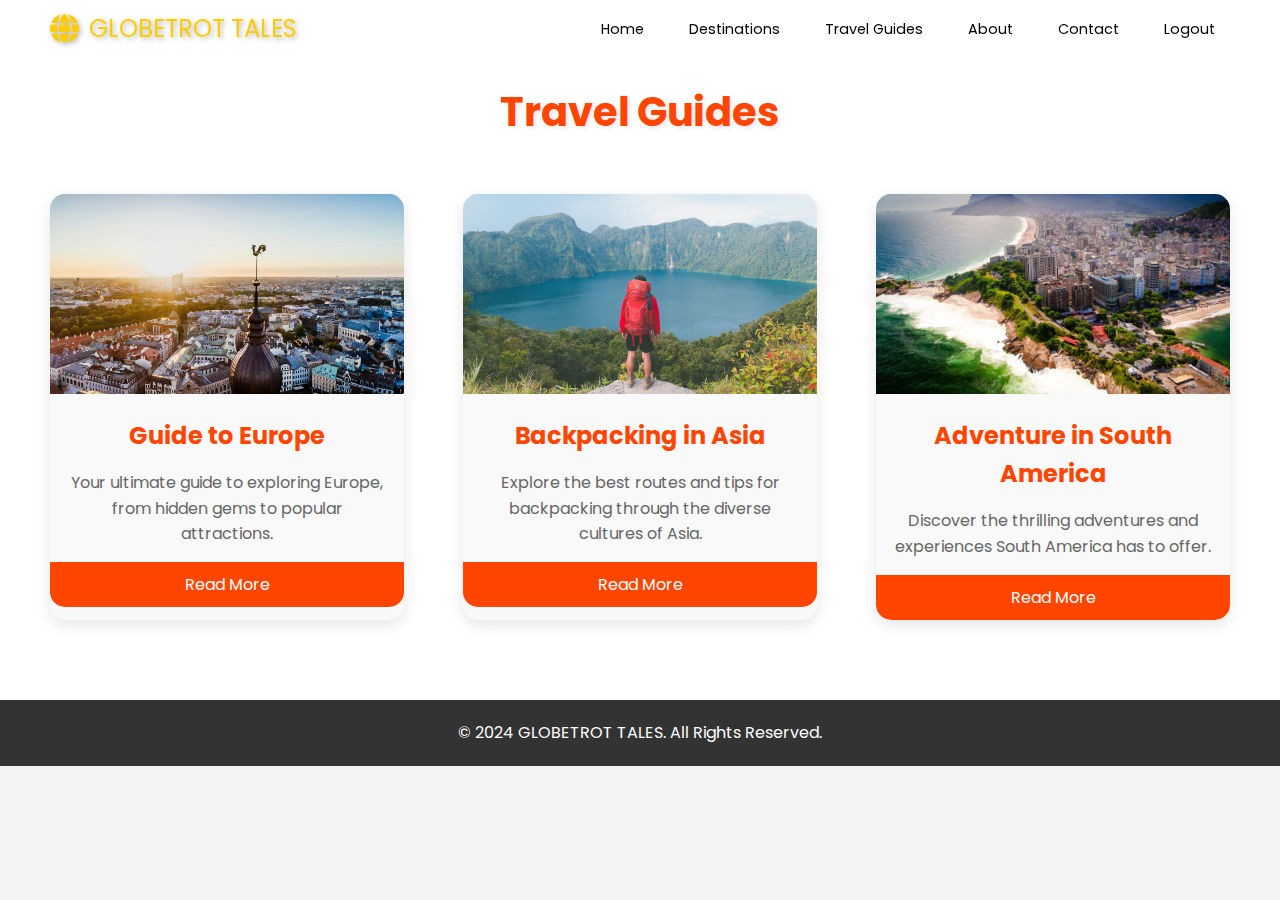
<file: travel-guides.html>
<!DOCTYPE html>
<html lang="en">
<head>
    <meta charset="UTF-8">
    <meta name="viewport" content="width=device-width, initial-scale=1.0">
    <title>Travel Guides - Globetrot Tales</title>
    <link rel="stylesheet" href="styles.css">
    <link rel="stylesheet" href="https://fonts.googleapis.com/css2?family=Poppins:wght@300;500;600&display=swap">
    <link rel="stylesheet" href="https://cdnjs.cloudflare.com/ajax/libs/font-awesome/6.0.0-beta3/css/all.min.css">
    <style>
        body {
            margin: 0;
            padding: 0;
            font-family: 'Poppins', sans-serif;
            background-color: #f4f4f4;
            color: #333;
            overflow-x: hidden;
        }

        /* Header Styling */
        header {
            width: 100%;
            padding: 10px 50px; /* Reduced padding */
            display: flex;
            justify-content: space-between;
            align-items: center;
            position: fixed;
            top: 0;
            left: 0;
            z-index: 100;
            transition: background 0.3s ease, top 0.3s ease;
        }

        .blog-title {
            color: #ffcc00;
            font-size: 1.5rem; /* Reduced font size */
            text-transform: uppercase;
            text-shadow: 2px 2px 5px rgba(0, 0, 0, 0.3);
            display: flex;
            align-items: center; /* Align icon and text vertically */
        }

        .blog-title i {
            margin-right: 10px; /* Spacing between icon and text */
            font-size: 1.8rem; /* Icon size */
        }

        nav ul {
            list-style: none;
            padding: 0;
            margin: 0;
            display: flex;
        }

        nav ul li {
            margin-left: 15px; /* Reduced margin */
        }

        nav ul li a {
            color: rgb(0, 0, 0);
            font-size: 0.9rem; /* Adjusted font size */
            text-decoration: none;
            padding: 8px 15px; /* Reduced padding */
            border-radius: 20px;
            transition: background-color 0.3s ease, color 0.3s ease;
        }

        nav ul li a:hover {
            background-color: #ffcc00;
            color: black;
        }

        /* Travel Guides Section */
        .travel-guides {
            padding: 80px 50px;
            background-color: #fff;
            text-align: center;
        }

        .travel-guides h2 {
            font-size: 2.5rem;
            margin-bottom: 50px;
            color: #ff4500;
            text-shadow: 2px 2px 5px rgba(0, 0, 0, 0.1);
        }

        .guide-cards {
            display: flex;
            justify-content: space-between;
            gap: 30px;
            flex-wrap: wrap;
        }

        .guide-card {
            background-color: #f9f9f9;
            border-radius: 15px;
            box-shadow: 0 5px 15px rgba(0, 0, 0, 0.1);
            transition: transform 0.3s ease;
            width: 30%;
            overflow: hidden;
        }

        .guide-card:hover {
            transform: translateY(-10px);
        }

        .thumbnail img {
            width: 100%;
            height: 200px;
            object-fit: cover;
        }

        .guide-card h3 {
            padding: 15px;
            font-size: 1.5rem;
            color: #ff4500;
        }

        .guide-card p {
            padding: 0 15px 15px 15px;
            color: #666;
        }

        .read-more {
            display: block;
            background-color: #ff4500;
            color: white;
            text-align: center;
            padding: 10px;
            text-decoration: none;
            border-radius: 0 0 15px 15px;
        }

        .read-more:hover {
            background-color: #ffcc00;
            color: #333;
        }

        /* Footer */
        footer {
            background-color: #333;
            padding: 20px;
            text-align: center;
            color: #fff;
        }

        footer p {
            margin: 0;
        }
    </style>
</head>
<body>

<header>
    <div class="blog-title">
        <i class="fas fa-globe"></i> Globetrot Tales
    </div>
    <nav>
        <ul>
            <li><a href="index.html">Home</a></li>
            <li><a href="destinations.html">Destinations</a></li>
            <li><a href="travel-guides.html">Travel Guides</a></li>
            <li><a href="about.html">About</a></li>
            <li><a href="contact.html">Contact</a></li>
            <li><a href="login.html">Logout</a></li>
        </ul>
    </nav>
</header>

<section class="travel-guides">
    <h2>Travel Guides</h2>
    <div class="guide-cards">
        <div class="guide-card">
            <div class="thumbnail">
                <img src="logo18.jpg" alt="Guide to Europe">
            </div>
            <h3>Guide to Europe</h3>
            <p>Your ultimate guide to exploring Europe, from hidden gems to popular attractions.</p>
            <a href="guides-europe.html" class="read-more">Read More</a>
        </div>
        <div class="guide-card">
            <div class="thumbnail">
                <img src="logo19.jpg" alt="Backpacking in Asia">
            </div>
            <h3>Backpacking in Asia</h3>
            <p>Explore the best routes and tips for backpacking through the diverse cultures of Asia.</p>
            <a href="guides-asia.html" class="read-more">Read More</a>
        </div>
        <div class="guide-card">
            <div class="thumbnail">
                <img src="logo20.jpg" alt="Adventure in South America">
            </div>
            <h3>Adventure in South America</h3>
            <p>Discover the thrilling adventures and experiences South America has to offer.</p>
            <a href="guides-south america.html" class="read-more">Read More</a>
        </div>
    </div>
</section>

<footer>
    <p>© 2024 GLOBETROT TALES. All Rights Reserved.</p>
</footer>

</body>
</html>
</file>
<file: article.css>
/* General styles */
body {
    font-family: 'Helvetica Neue', Arial, sans-serif;
    margin: 0;
    padding: 0;
    line-height: 1.7;
    background-color: #f9f9f9;
    color: #333;
}

/* Header styling */
header {
    background-color: #4a4e69;
    padding: 20px 0;
    box-shadow: 0 2px 10px rgba(0, 0, 0, 0.1);
}

.header-container {
    display: flex;
    justify-content: space-between;
    align-items: center;
    max-width: 1200px; /* Set a max width for better alignment */
    margin: 0 auto; /* Center the header content */
    padding: 0 20px; /* Padding for better spacing */
}

.logo h1 {
    color: #ffffff; /* Logo text color */
    font-size: 28px; /* Adjusted font size for logo */
    margin: 0; /* Remove default margin */
    letter-spacing: 1px; /* Add letter spacing for a modern look */
}

/* Navigation styles */
nav {
    text-align: center;
}

nav ul {
    list-style-type: none;
    margin: 0;
    padding: 0;
    display: flex;
    gap: 20px; /* Space between navigation items */
}

nav ul li {
    position: relative; /* For underline effect */
}

nav ul li a {
    color: #ffffff;
    text-decoration: none;
    font-size: 18px; /* Adjusted font size for better readability */
    padding: 10px 15px; /* Add padding for better clickable area */
    transition: color 0.3s;
}

nav ul li a:hover {
    color: #ffdd57; /* Change text color on hover */
}

/* Main article styling */
main.blog-article {
    max-width: 800px;
    margin: 30px auto;
    padding: 30px;
    background-color: #ffffff;
    box-shadow: 0 4px 20px rgba(0, 0, 0, 0.1);
    border-radius: 10px;
}

h1 {
    font-size: 36px;
    color: #4a4e69;
    margin-bottom: 10px;
    text-align: center;
    font-weight: bold;
}

.publish-date {
    font-size: 14px;
    color: #777;
    text-align: center;
    margin-bottom: 20px;
}

.article-content p {
    font-size: 18px;
    color: #555;
    margin-bottom: 20px;
    line-height: 1.8;
}

h2 {
    font-size: 28px;
    color: #4a4e69;
    margin-top: 30px;
    margin-bottom: 15px;
    border-bottom: 2px solid #4a4e69;
    padding-bottom: 5px;
}

.article-author {
    margin-top: 30px;
    padding: 15px;
    background-color: #eaeaea;
    border-radius: 8px;
    font-size: 16px;
    color: #444;
    text-align: center;
}

/* Footer styling */
footer {
    background-color: #4a4e69;
    color: white;
    text-align: center;
    padding: 20px;
    font-size: 14px;
    margin-top: 50px;
}

@media (max-width: 768px) {
    nav ul {
        flex-direction: column;
        gap: 10px;
    }

    main.blog-article {
        padding: 20px;
    }

    h1 {
        font-size: 28px;
    }

    h2 {
        font-size: 24px;
    }

    .article-content p {
        font-size: 16px;
    }
}
</file>
<file: styles2.css>
/* General Styles */
body {
    font-family: Arial, sans-serif;
    line-height: 1.6;
    margin: 0;
    padding: 0;
}

header {
    background: #333; /* Dark background for header */
    color: #fff; /* White text */
    padding: 10px 20px; /* Padding for spacing */
}

.header-container {
    display: flex;
    justify-content: space-between; /* Align items to the edges */
    align-items: center; /* Center items vertically */
}

.logo h1 {
    margin: 0; /* Remove default margin */
}

nav ul {
    list-style: none; /* Remove bullets */
    padding: 0; /* Remove padding */
    margin: 0; /* Remove margin */
    display: flex; /* Display links in a row */
}

nav ul li {
    margin-left: 20px; /* Space between links */
}

nav ul li a {
    color: #fff; /* White text for links */
    text-decoration: none; /* Remove underline */
}

nav ul li a:hover {
    text-decoration: underline; /* Underline on hover */
}

/* Main Article Styles */
.blog-article {
    padding: 20px; /* Add padding around article */
}

.article-content {
    margin-bottom: 20px; /* Space below article content */
}

.article-image, .article-video {
    margin: 15px 0; /* Space above and below images/videos */
}

.responsive-img {
    max-width: 100%; /* Ensure images are responsive */
    height: auto; /* Maintain aspect ratio */
}
</file>
<file: styles3.css>
body {
    font-family: Arial, sans-serif;
    line-height: 1.6;
    margin: 0;
    padding: 0;
    background-color: #f8f8f8;
}

.header-container {
    display: flex;
    justify-content: space-between;
    align-items: center;
    background: #333;
    padding: 10px 20px;
}

.header-container .logo h1 {
    color: #fff;
    margin: 0;
}

nav ul {
    list-style: none;
    padding: 0;
}

nav ul li {
    display: inline;
    margin-left: 20px;
}

nav ul li a {
    color: #fff;
    text-decoration: none;
}

.blog-article {
    max-width: 800px;
    margin: 20px auto;
    padding: 20px;
    background: #fff;
    box-shadow: 0 0 10px rgba(0, 0, 0, 0.1);
}

.blog-article h1 {
    color: #333;
}

.article-content h2 {
    color: #2c3e50;
}

.article-image, .article-video {
    margin: 20px 0;
}

.article-image img {
    width: 100%;
    height: auto;
}

.article-video {
    text-align: center;
}

.article-author {
    margin-top: 40px;
    font-style: italic;
    color: #555;
}

footer {
    text-align: center;
    padding: 10px 0;
    background: #333;
    color: #fff;
    position: relative;
    bottom: 0;
    width: 100%;
    margin-top: 20px;
}
</file>
<file: styles.css>
/* General Reset */
* {
    margin: 0;
    padding: 0;
    box-sizing: border-box;
}

body {
    font-family: Arial, sans-serif;
    line-height: 1.6;
    background-color: #f4f4f4;
}

/* Transparent Header Styling */
header {
    display: flex;
    justify-content: space-between;
    align-items: center;
    position: fixed;
    top: 0;
    left: 0;
    right: 0;
    padding: 20px 40px;
    z-index: 1000;
    width: 100%;
    background-color: rgba(255, 255, 255, 0.3); /* Transparent */
    transition: background-color 0.5s ease, padding 0.5s ease;
    box-shadow: none;
}

header.scrolled {
    background-color: rgba(51, 51, 51, 0.9); /* Slightly darken on scroll */
    box-shadow: 0px 4px 8px rgba(0, 0, 0, 0.1);
    padding: 15px 30px;
}

.logo img {
    height: 60px;
    width: auto;
    animation: fadeIn 1.5s ease-in-out;
}

nav ul {
    list-style: none;
    display: flex;
}

nav ul li {
    margin-left: 20px;
}

nav ul li a {
    text-decoration: none;
    color: white;
    font-size: 16px;
    padding: 8px 12px;
    transition: background 0.3s ease;
}

nav ul li a:hover {
    background-color: #555;
    border-radius: 5px;
}

/* Hero Section */
.hero {
    background-image: url('logo1.jpg'); /* Add your background image */
    background-size: cover;
    background-position: center;
    text-align: center;
    padding: 200px 20px;
    color: white;
    margin-top: -80px; /* Offset content for the transparent header */
    height: 100vh; /* Full viewport height */
    display: flex;
    flex-direction: column;
    justify-content: center;
    align-items: center;
}

.hero h1 {
    font-size: 48px;
    margin-bottom: 20px;
    animation: slideIn 1s ease-out;
}

.cta-button {
    display: inline-block;
    padding: 10px 20px;
    background-color: #ff6600;
    color: white;
    text-decoration: none;
    font-size: 18px;
    border-radius: 5px;
    transition: background 0.3s ease;
    animation: bounceIn 2s ease-out;
}

.cta-button:hover {
    background-color: #e65c00;
}

/* Featured Articles */
.featured-articles {
    padding: 40px 20px;
}

.featured-articles h2 {
    text-align: center;
    margin-bottom: 20px;
    font-size: 32px;
    animation: slideIn 1.2s ease-out;
}

.article-cards {
    display: flex;
    justify-content: space-between;
    gap: 20px;
}

.article-card {
    background: white;
    padding: 20px;
    border-radius: 10px;
    box-shadow: 0 4px 8px rgba(0, 0, 0, 0.1);
    flex: 1;
    animation: slideUp 1.5s ease-out;
}

.article-card img {
    width: 100%;
    height: auto;
    border-radius: 10px;
    margin-bottom: 15px;
}

.article-card h3 {
    font-size: 20px;
    margin-bottom: 10px;
}

.article-card p {
    margin-bottom: 10px;
}

.read-more {
    color: #ff6600;
    text-decoration: none;
}

.read-more:hover {
    text-decoration: underline;
}

/* Recent Posts Section */
.recent-posts {
    padding: 40px 20px;
    background-color: #fff;
}

.recent-posts h2 {
    text-align: center;
    font-size: 32px;
    margin-bottom: 20px;
    animation: fadeIn 1.5s ease-in-out;
}

.recent-post-cards {
    display: flex;
    flex-direction: column;
    gap: 20px;
}

.recent-post {
    background: #f9f9f9;
    padding: 20px;
    border-radius: 10px;
    box-shadow: 0 4px 8px rgba(0, 0, 0, 0.1);
    animation: fadeInUp 1.5s ease-in-out;
}

.recent-post h3 {
    font-size: 22px;
    margin-bottom: 10px;
}

.recent-post span {
    display: block;
    font-size: 14px;
    color: #888;
    margin-bottom: 10px;
}

.recent-post p {
    font-size: 16px;
    margin-bottom: 10px;
}

.recent-post a {
    color: #ff6600;
    text-decoration: none;
}

.recent-post a:hover {
    text-decoration: underline;
}

/* Follow My Journey Section */
.social-media {
    padding: 40px 20px;
    background-color: #f4f4f4;
    text-align: center;
}

.social-media h2 {
    font-size: 32px;
    margin-bottom: 20px;
    animation: fadeIn 1.5s ease-in-out;
}

.social-icons {
    display: flex;
    justify-content: center;
    gap: 20px;
}

.social-icons a {
    color: #ff6600;
    font-size: 18px;
    text-decoration: none;
    padding: 10px;
    transition: background 0.3s ease;
}

.social-icons a:hover {
    background-color: #e65c00;
    color: white;
    border-radius: 5px;
}

/* Footer */
footer {
    background-color: #333;
    color: white;
    padding: 20px;
    text-align: center;
    animation: fadeIn 2s ease-in-out;
}

/* Travel Destinations Styles */
.destinations {
    padding: 20px;
    background-color: #f9f9f9;
}

.destinations h2 {
    text-align: center;
    margin-bottom: 20px;
    color: #333;
}

.destination-cards {
    display: flex;
    flex-wrap: wrap;
    justify-content: space-around;
}

.destination-card {
    background: #fff;
    border-radius: 8px;
    box-shadow: 0 2px 5px rgba(0, 0, 0, 0.1);
    margin: 15px;
    max-width: 300px;
    text-align: center;
    transition: transform 0.2s;
}

.destination-card:hover {
    transform: scale(1.05);
}

.destination-card img {
    border-top-left-radius: 8px;
    border-top-right-radius: 8px;
    width: 100%;
}

.destination-card h3 {
    font-size: 1.5rem;
    color: #333;
    margin: 10px 0;
}

.destination-card p {
    padding: 0 15px;
    color: #666;
}

.filter-container {
    display: flex;
    justify-content: center;
    margin-bottom: 20px;
}

.filter-container select {
    padding: 10px;
    border: 1px solid #ccc;
    border-radius: 5px;
}

/* Animations */
@keyframes fadeIn {
    from {
        opacity: 0;
    }
    to {
        opacity: 1;
    }
}

@keyframes slideIn {
    from {
        transform: translateY(-50px);
        opacity: 0;
    }
    to {
        transform: translateY(0);
        opacity: 1;
    }
}

@keyframes slideUp {
    from {
        transform: translateY(50px);
        opacity: 0;
    }
    to {
        transform: translateY(0);
        opacity: 1;
    }
}

@keyframes fadeInUp {
    from {
        opacity: 0;
        transform: translateY(20px);
    }
    to {
        opacity: 1;
        transform: translateY(0);
    }
}

@keyframes bounceIn {
    0% {
        transform: scale(0.8);
        opacity: 0;
    }
    50% {
        transform: scale(1.1);
        opacity: 0.5;
    }
    100% {
        transform: scale(1);
        opacity: 1;
    }
}
</file>
